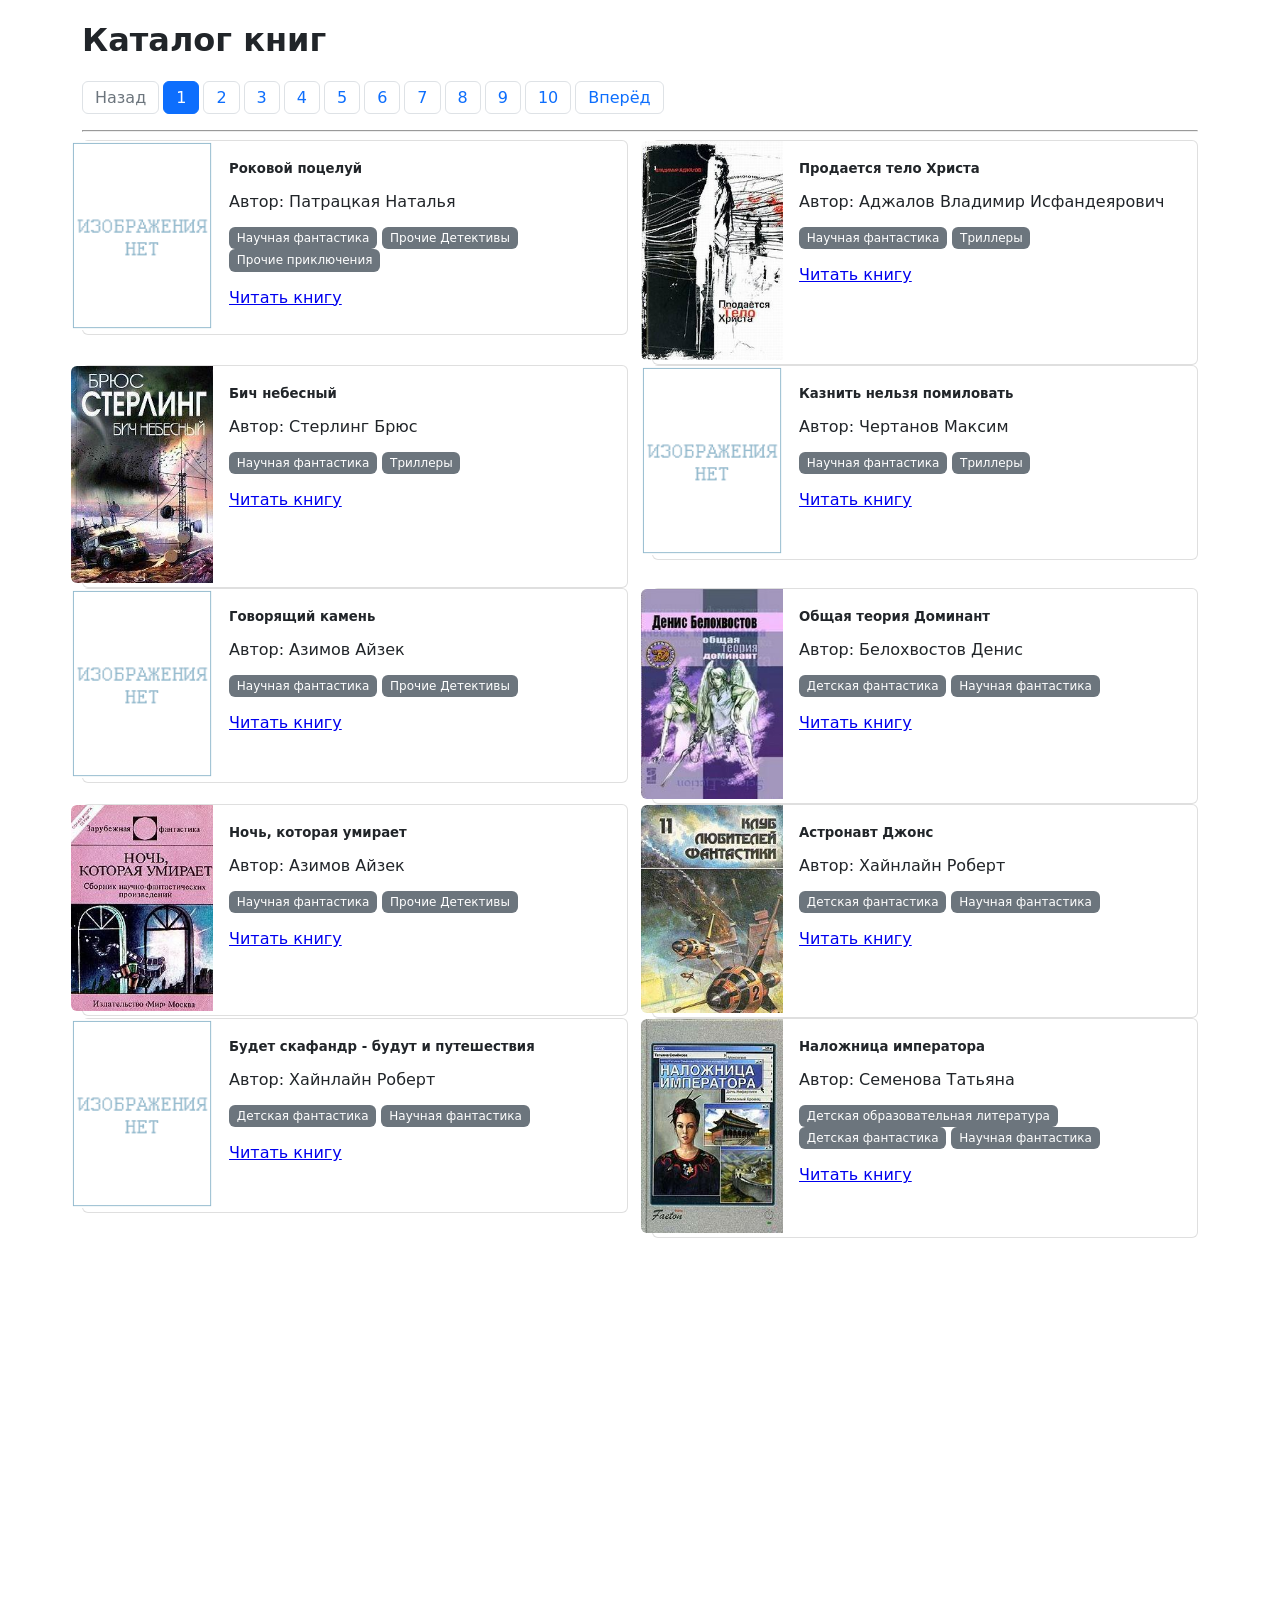
<file: index.html>
<!doctype html>
<html lang="ru">
  <head>
    <meta charset="utf-8">
    <meta name="viewport" content="width=device-width, initial-scale=1">
    <title>Library Layout</title>
    <link rel="icon" href="media/img/nopic.gif" type="image/gif">
    <meta http-equiv="refresh" content="0; url=pages/index1.html">
  </head>
  <body>
    <p>Перенаправление на <a href="pages/index1.html">каталог книг</a>...</p>
  </body>
</html>
</file>
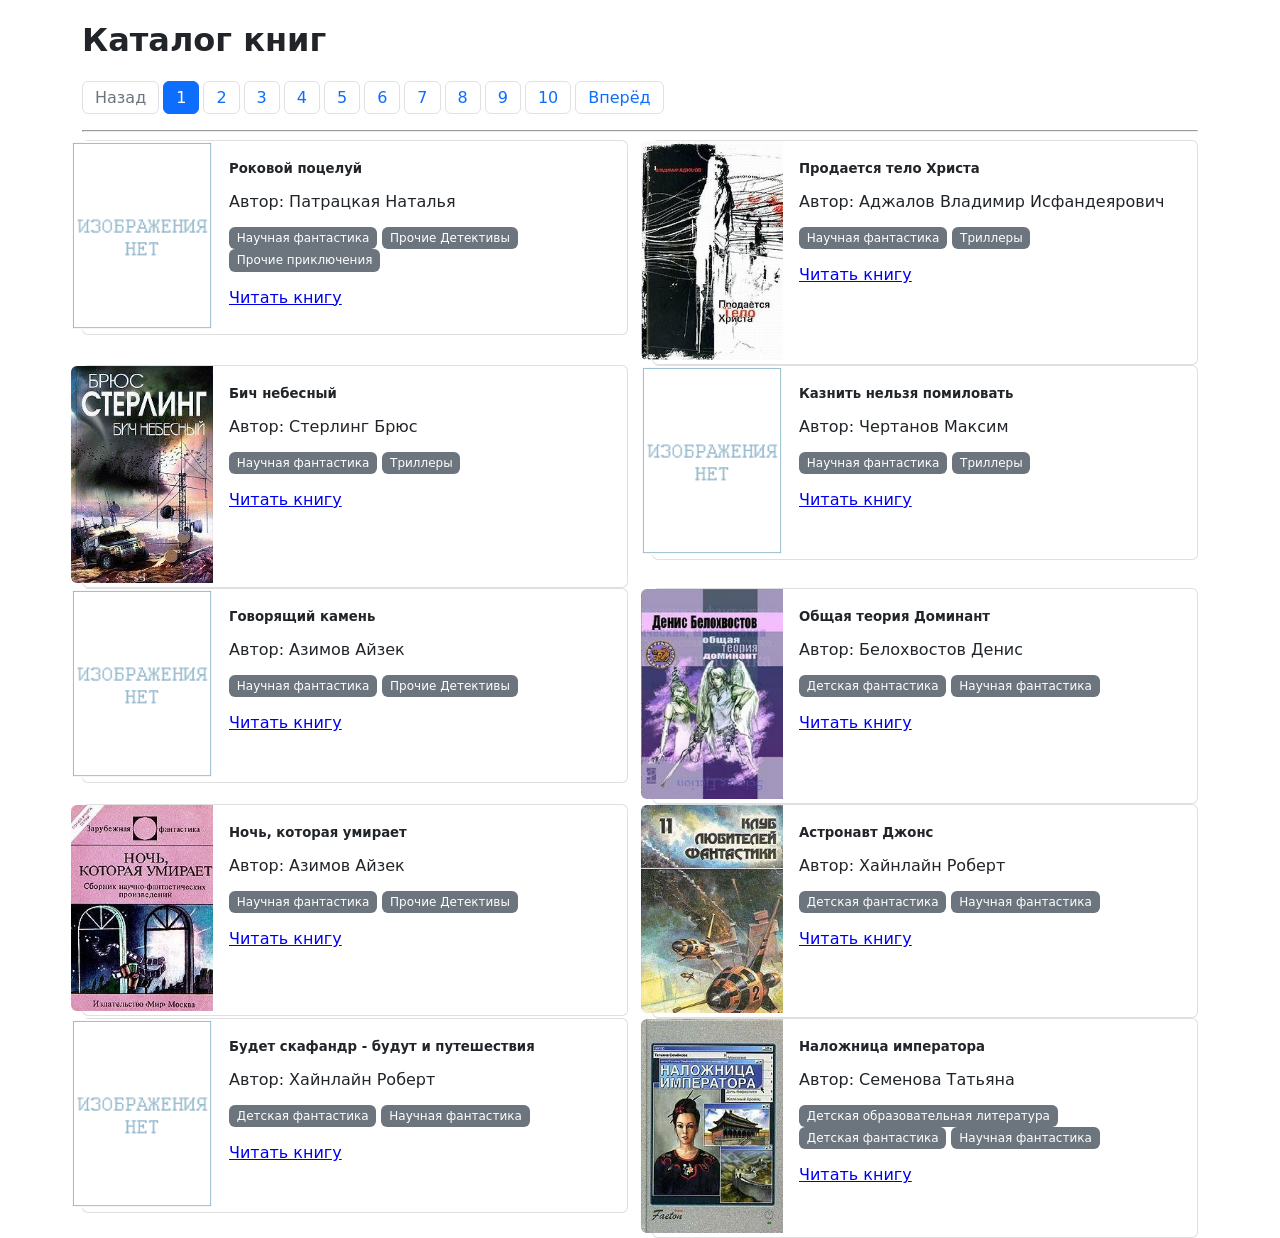
<file: pages/index1.html>
<!doctype html>
<html lang="ru">
  <head>
    <meta charset="utf-8">
    <meta name="viewport" content="width=device-width, initial-scale=1">
    <title>Library Layout</title>
    <link rel="icon" href="../media/img/nopic.gif" type="image/gif">
    <link href="../static/css/bootstrap.min.css" rel="stylesheet">
  </head>
  <body>
    <main class="container py-4">
      <h1 class="mb-4">Каталог книг</h1>
      <nav aria-label="Пагинация по книгам" class="mb-4">
        <ul class="pagination justify-content-center mb-0">
          <li class="page-item disabled">
            <a class="page-link" href="#">Назад</a>
          </li>
            <li class="page-item active">
              <a class="page-link" href="index1.html">1</a>
            </li>
            <li class="page-item ">
              <a class="page-link" href="index2.html">2</a>
            </li>
            <li class="page-item ">
              <a class="page-link" href="index3.html">3</a>
            </li>
            <li class="page-item ">
              <a class="page-link" href="index4.html">4</a>
            </li>
            <li class="page-item ">
              <a class="page-link" href="index5.html">5</a>
            </li>
            <li class="page-item ">
              <a class="page-link" href="index6.html">6</a>
            </li>
            <li class="page-item ">
              <a class="page-link" href="index7.html">7</a>
            </li>
            <li class="page-item ">
              <a class="page-link" href="index8.html">8</a>
            </li>
            <li class="page-item ">
              <a class="page-link" href="index9.html">9</a>
            </li>
            <li class="page-item ">
              <a class="page-link" href="index10.html">10</a>
            </li>
          <li class="page-item ">
            <a class="page-link" href="index2.html">Вперёд</a>
          </li>
        </ul>
      </nav>
      <hr class="mt-0 mb-4 border-secondary-subtle">

        <div class="row">
            <div class="col-6">
              <div class="card mb-3 h-100">
                <div class="row g-0">
                  <div class="col-md-3 p-2">
                    <img src="../media/img/nopic.gif" class="img-fluid rounded-start" alt="Роковой поцелуй">
                  </div>
                  <div class="col-md-9">
                    <div class="card-body">
                      <h5 class="card-title">Роковой поцелуй</h5>
                      <p class="card-text mb-0">Автор: Патрацкая Наталья</p>
                      <p class="mt-2 mb-2">
                              <span class="badge text-bg-secondary">Научная фантастика</span>
                              <span class="badge text-bg-secondary">Прочие Детективы</span>
                              <span class="badge text-bg-secondary">Прочие приключения</span>
                      </p>
                      <a href="../media/books/5648-%D0%A0%D0%BE%D0%BA%D0%BE%D0%B2%D0%BE%D0%B9%20%D0%BF%D0%BE%D1%86%D0%B5%D0%BB%D1%83%D0%B9.txt" target="_blank" rel="noopener noreferrer">Читать книгу</a>
                    </div>
                  </div>
                </div>
              </div>
            </div>
            <div class="col-6">
              <div class="card mb-3 h-100">
                <div class="row g-0">
                  <div class="col-md-3 p-2">
                    <img src="../media/img/5299-5299.jpg" class="img-fluid rounded-start" alt="Продается тело Христа">
                  </div>
                  <div class="col-md-9">
                    <div class="card-body">
                      <h5 class="card-title">Продается тело Христа</h5>
                      <p class="card-text mb-0">Автор: Аджалов Владимир Исфандеярович</p>
                      <p class="mt-2 mb-2">
                              <span class="badge text-bg-secondary">Научная фантастика</span>
                              <span class="badge text-bg-secondary">Триллеры</span>
                      </p>
                      <a href="../media/books/5299-%D0%9F%D1%80%D0%BE%D0%B4%D0%B0%D0%B5%D1%82%D1%81%D1%8F%20%D1%82%D0%B5%D0%BB%D0%BE%20%D0%A5%D1%80%D0%B8%D1%81%D1%82%D0%B0.txt" target="_blank" rel="noopener noreferrer">Читать книгу</a>
                    </div>
                  </div>
                </div>
              </div>
            </div>
        </div>
        <div class="row">
            <div class="col-6">
              <div class="card mb-3 h-100">
                <div class="row g-0">
                  <div class="col-md-3 p-2">
                    <img src="../media/img/550-550.jpg" class="img-fluid rounded-start" alt="Бич небесный">
                  </div>
                  <div class="col-md-9">
                    <div class="card-body">
                      <h5 class="card-title">Бич небесный</h5>
                      <p class="card-text mb-0">Автор: Стерлинг Брюс</p>
                      <p class="mt-2 mb-2">
                              <span class="badge text-bg-secondary">Научная фантастика</span>
                              <span class="badge text-bg-secondary">Триллеры</span>
                      </p>
                      <a href="../media/books/550-%D0%91%D0%B8%D1%87%20%D0%BD%D0%B5%D0%B1%D0%B5%D1%81%D0%BD%D1%8B%D0%B9.txt" target="_blank" rel="noopener noreferrer">Читать книгу</a>
                    </div>
                  </div>
                </div>
              </div>
            </div>
            <div class="col-6">
              <div class="card mb-3 h-100">
                <div class="row g-0">
                  <div class="col-md-3 p-2">
                    <img src="../media/img/nopic.gif" class="img-fluid rounded-start" alt="Казнить нельзя помиловать">
                  </div>
                  <div class="col-md-9">
                    <div class="card-body">
                      <h5 class="card-title">Казнить нельзя помиловать</h5>
                      <p class="card-text mb-0">Автор: Чертанов Максим</p>
                      <p class="mt-2 mb-2">
                              <span class="badge text-bg-secondary">Научная фантастика</span>
                              <span class="badge text-bg-secondary">Триллеры</span>
                      </p>
                      <a href="../media/books/2531-%D0%9A%D0%B0%D0%B7%D0%BD%D0%B8%D1%82%D1%8C%20%D0%BD%D0%B5%D0%BB%D1%8C%D0%B7%D1%8F%20%D0%BF%D0%BE%D0%BC%D0%B8%D0%BB%D0%BE%D0%B2%D0%B0%D1%82%D1%8C.txt" target="_blank" rel="noopener noreferrer">Читать книгу</a>
                    </div>
                  </div>
                </div>
              </div>
            </div>
        </div>
        <div class="row">
            <div class="col-6">
              <div class="card mb-3 h-100">
                <div class="row g-0">
                  <div class="col-md-3 p-2">
                    <img src="../media/img/nopic.gif" class="img-fluid rounded-start" alt="Говорящий камень">
                  </div>
                  <div class="col-md-9">
                    <div class="card-body">
                      <h5 class="card-title">Говорящий камень</h5>
                      <p class="card-text mb-0">Автор: Азимов Айзек</p>
                      <p class="mt-2 mb-2">
                              <span class="badge text-bg-secondary">Научная фантастика</span>
                              <span class="badge text-bg-secondary">Прочие Детективы</span>
                      </p>
                      <a href="../media/books/1987-%D0%93%D0%BE%D0%B2%D0%BE%D1%80%D1%8F%D1%89%D0%B8%D0%B9%20%D0%BA%D0%B0%D0%BC%D0%B5%D0%BD%D1%8C.txt" target="_blank" rel="noopener noreferrer">Читать книгу</a>
                    </div>
                  </div>
                </div>
              </div>
            </div>
            <div class="col-6">
              <div class="card mb-3 h-100">
                <div class="row g-0">
                  <div class="col-md-3 p-2">
                    <img src="../media/img/10923-10923.jpg" class="img-fluid rounded-start" alt="Общая теория Доминант">
                  </div>
                  <div class="col-md-9">
                    <div class="card-body">
                      <h5 class="card-title">Общая теория Доминант</h5>
                      <p class="card-text mb-0">Автор: Белохвостов Денис</p>
                      <p class="mt-2 mb-2">
                              <span class="badge text-bg-secondary">Детская фантастика</span>
                              <span class="badge text-bg-secondary">Научная фантастика</span>
                      </p>
                      <a href="../media/books/10923-%D0%9E%D0%B1%D1%89%D0%B0%D1%8F%20%D1%82%D0%B5%D0%BE%D1%80%D0%B8%D1%8F%20%D0%94%D0%BE%D0%BC%D0%B8%D0%BD%D0%B0%D0%BD%D1%82.txt" target="_blank" rel="noopener noreferrer">Читать книгу</a>
                    </div>
                  </div>
                </div>
              </div>
            </div>
        </div>
        <div class="row">
            <div class="col-6">
              <div class="card mb-3 h-100">
                <div class="row g-0">
                  <div class="col-md-3 p-2">
                    <img src="../media/img/4024-4024.jpg" class="img-fluid rounded-start" alt="Ночь, которая умирает">
                  </div>
                  <div class="col-md-9">
                    <div class="card-body">
                      <h5 class="card-title">Ночь, которая умирает</h5>
                      <p class="card-text mb-0">Автор: Азимов Айзек</p>
                      <p class="mt-2 mb-2">
                              <span class="badge text-bg-secondary">Научная фантастика</span>
                              <span class="badge text-bg-secondary">Прочие Детективы</span>
                      </p>
                      <a href="../media/books/4024-%D0%9D%D0%BE%D1%87%D1%8C%2C%20%D0%BA%D0%BE%D1%82%D0%BE%D1%80%D0%B0%D1%8F%20%D1%83%D0%BC%D0%B8%D1%80%D0%B0%D0%B5%D1%82.txt" target="_blank" rel="noopener noreferrer">Читать книгу</a>
                    </div>
                  </div>
                </div>
              </div>
            </div>
            <div class="col-6">
              <div class="card mb-3 h-100">
                <div class="row g-0">
                  <div class="col-md-3 p-2">
                    <img src="../media/img/8902-8902.jpg" class="img-fluid rounded-start" alt="Астронавт Джонс">
                  </div>
                  <div class="col-md-9">
                    <div class="card-body">
                      <h5 class="card-title">Астронавт Джонс</h5>
                      <p class="card-text mb-0">Автор: Хайнлайн Роберт</p>
                      <p class="mt-2 mb-2">
                              <span class="badge text-bg-secondary">Детская фантастика</span>
                              <span class="badge text-bg-secondary">Научная фантастика</span>
                      </p>
                      <a href="../media/books/8902-%D0%90%D1%81%D1%82%D1%80%D0%BE%D0%BD%D0%B0%D0%B2%D1%82%20%D0%94%D0%B6%D0%BE%D0%BD%D1%81.txt" target="_blank" rel="noopener noreferrer">Читать книгу</a>
                    </div>
                  </div>
                </div>
              </div>
            </div>
        </div>
        <div class="row">
            <div class="col-6">
              <div class="card mb-3 h-100">
                <div class="row g-0">
                  <div class="col-md-3 p-2">
                    <img src="../media/img/nopic.gif" class="img-fluid rounded-start" alt="Будет скафандр - будут и путешествия">
                  </div>
                  <div class="col-md-9">
                    <div class="card-body">
                      <h5 class="card-title">Будет скафандр - будут и путешествия</h5>
                      <p class="card-text mb-0">Автор: Хайнлайн Роберт</p>
                      <p class="mt-2 mb-2">
                              <span class="badge text-bg-secondary">Детская фантастика</span>
                              <span class="badge text-bg-secondary">Научная фантастика</span>
                      </p>
                      <a href="../media/books/9080-%D0%91%D1%83%D0%B4%D0%B5%D1%82%20%D1%81%D0%BA%D0%B0%D1%84%D0%B0%D0%BD%D0%B4%D1%80%20-%20%D0%B1%D1%83%D0%B4%D1%83%D1%82%20%D0%B8%20%D0%BF%D1%83%D1%82%D0%B5%D1%88%D0%B5%D1%81%D1%82%D0%B2%D0%B8%D1%8F.txt" target="_blank" rel="noopener noreferrer">Читать книгу</a>
                    </div>
                  </div>
                </div>
              </div>
            </div>
            <div class="col-6">
              <div class="card mb-3 h-100">
                <div class="row g-0">
                  <div class="col-md-3 p-2">
                    <img src="../media/img/10768-10768.jpg" class="img-fluid rounded-start" alt="Наложница императора">
                  </div>
                  <div class="col-md-9">
                    <div class="card-body">
                      <h5 class="card-title">Наложница императора</h5>
                      <p class="card-text mb-0">Автор: Семенова Татьяна</p>
                      <p class="mt-2 mb-2">
                              <span class="badge text-bg-secondary">Детская образовательная литература</span>
                              <span class="badge text-bg-secondary">Детская фантастика</span>
                              <span class="badge text-bg-secondary">Научная фантастика</span>
                      </p>
                      <a href="../media/books/10768-%D0%9D%D0%B0%D0%BB%D0%BE%D0%B6%D0%BD%D0%B8%D1%86%D0%B0%20%D0%B8%D0%BC%D0%BF%D0%B5%D1%80%D0%B0%D1%82%D0%BE%D1%80%D0%B0.txt" target="_blank" rel="noopener noreferrer">Читать книгу</a>
                    </div>
                  </div>
                </div>
              </div>
            </div>
        </div>
    </main>

    <script src="../static/js/bootstrap.bundle.min.js"></script>
  </body>
</html>
</file>
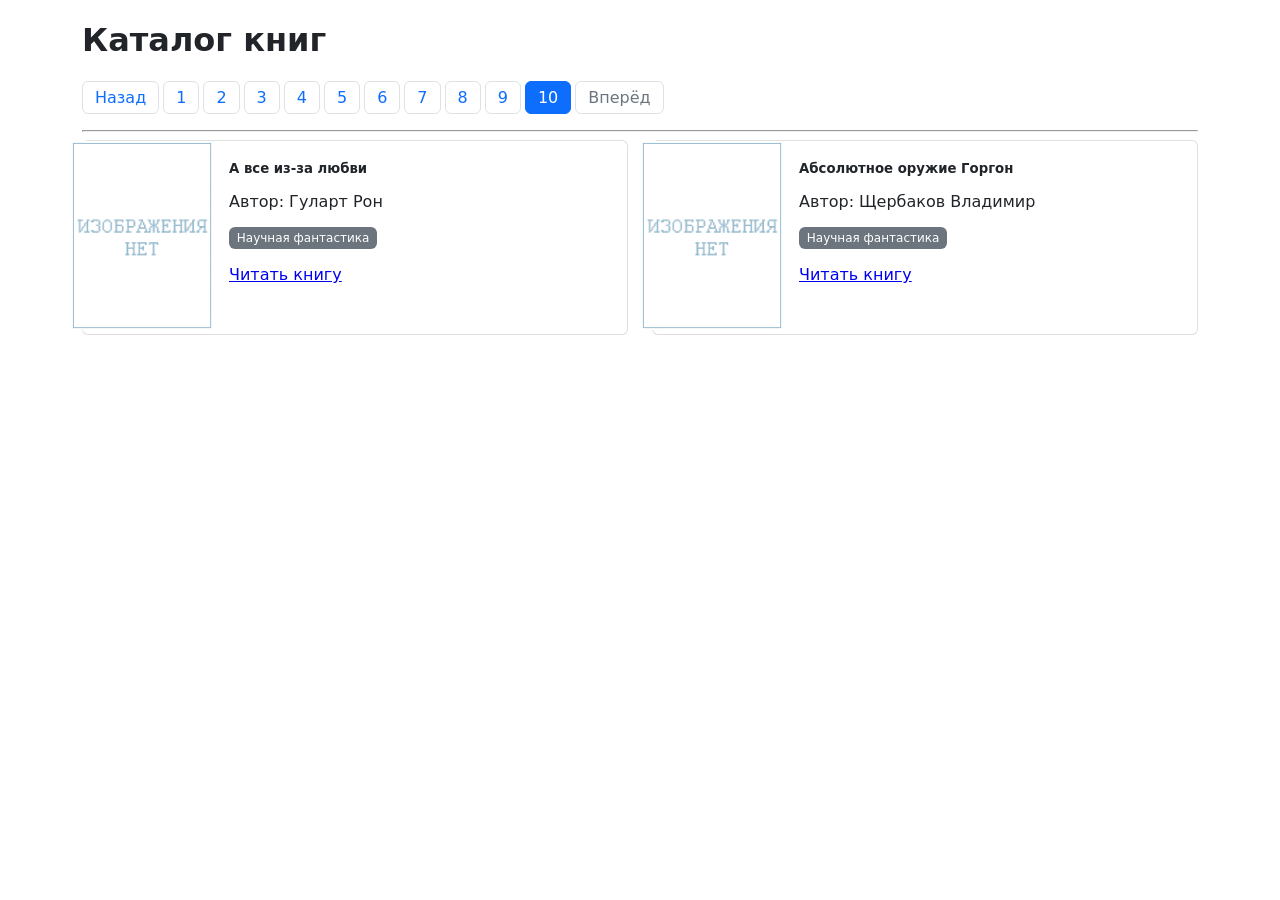
<file: pages/index10.html>
<!doctype html>
<html lang="ru">
  <head>
    <meta charset="utf-8">
    <meta name="viewport" content="width=device-width, initial-scale=1">
    <title>Library Layout</title>
    <link rel="icon" href="../media/img/nopic.gif" type="image/gif">
    <link href="../static/css/bootstrap.min.css" rel="stylesheet">
  </head>
  <body>
    <main class="container py-4">
      <h1 class="mb-4">Каталог книг</h1>
      <nav aria-label="Пагинация по книгам" class="mb-4">
        <ul class="pagination justify-content-center mb-0">
          <li class="page-item ">
            <a class="page-link" href="index9.html">Назад</a>
          </li>
            <li class="page-item ">
              <a class="page-link" href="index1.html">1</a>
            </li>
            <li class="page-item ">
              <a class="page-link" href="index2.html">2</a>
            </li>
            <li class="page-item ">
              <a class="page-link" href="index3.html">3</a>
            </li>
            <li class="page-item ">
              <a class="page-link" href="index4.html">4</a>
            </li>
            <li class="page-item ">
              <a class="page-link" href="index5.html">5</a>
            </li>
            <li class="page-item ">
              <a class="page-link" href="index6.html">6</a>
            </li>
            <li class="page-item ">
              <a class="page-link" href="index7.html">7</a>
            </li>
            <li class="page-item ">
              <a class="page-link" href="index8.html">8</a>
            </li>
            <li class="page-item ">
              <a class="page-link" href="index9.html">9</a>
            </li>
            <li class="page-item active">
              <a class="page-link" href="index10.html">10</a>
            </li>
          <li class="page-item disabled">
            <a class="page-link" href="#">Вперёд</a>
          </li>
        </ul>
      </nav>
      <hr class="mt-0 mb-4 border-secondary-subtle">

        <div class="row">
            <div class="col-6">
              <div class="card mb-3 h-100">
                <div class="row g-0">
                  <div class="col-md-3 p-2">
                    <img src="../media/img/nopic.gif" class="img-fluid rounded-start" alt="А все из-за любви">
                  </div>
                  <div class="col-md-9">
                    <div class="card-body">
                      <h5 class="card-title">А все из-за любви</h5>
                      <p class="card-text mb-0">Автор: Гуларт Рон</p>
                      <p class="mt-2 mb-2">
                              <span class="badge text-bg-secondary">Научная фантастика</span>
                      </p>
                      <a href="../media/books/18974-%D0%90%20%D0%B2%D1%81%D0%B5%20%D0%B8%D0%B7-%D0%B7%D0%B0%20%D0%BB%D1%8E%D0%B1%D0%B2%D0%B8.txt" target="_blank" rel="noopener noreferrer">Читать книгу</a>
                    </div>
                  </div>
                </div>
              </div>
            </div>
            <div class="col-6">
              <div class="card mb-3 h-100">
                <div class="row g-0">
                  <div class="col-md-3 p-2">
                    <img src="../media/img/nopic.gif" class="img-fluid rounded-start" alt="Абсолютное оружие Горгон">
                  </div>
                  <div class="col-md-9">
                    <div class="card-body">
                      <h5 class="card-title">Абсолютное оружие Горгон</h5>
                      <p class="card-text mb-0">Автор: Щербаков Владимир</p>
                      <p class="mt-2 mb-2">
                              <span class="badge text-bg-secondary">Научная фантастика</span>
                      </p>
                      <a href="../media/books/18996-%D0%90%D0%B1%D1%81%D0%BE%D0%BB%D1%8E%D1%82%D0%BD%D0%BE%D0%B5%20%D0%BE%D1%80%D1%83%D0%B6%D0%B8%D0%B5%20%D0%93%D0%BE%D1%80%D0%B3%D0%BE%D0%BD.txt" target="_blank" rel="noopener noreferrer">Читать книгу</a>
                    </div>
                  </div>
                </div>
              </div>
            </div>
        </div>
    </main>

    <script src="../static/js/bootstrap.bundle.min.js"></script>
  </body>
</html>
</file>
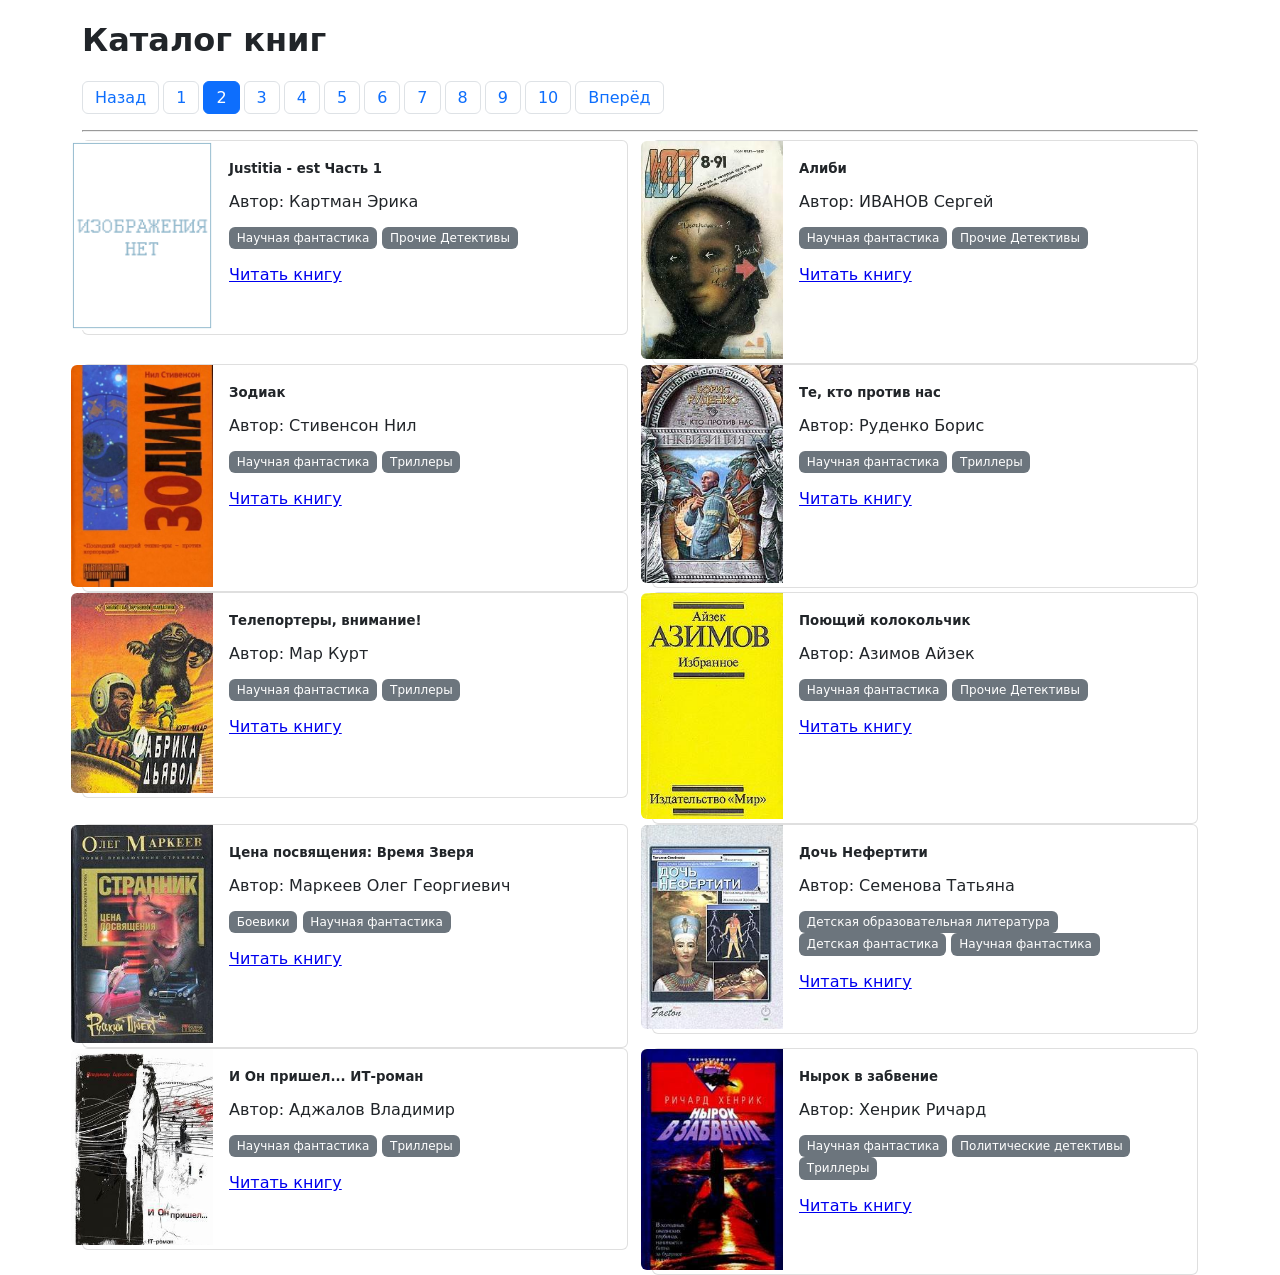
<file: pages/index2.html>
<!doctype html>
<html lang="ru">
  <head>
    <meta charset="utf-8">
    <meta name="viewport" content="width=device-width, initial-scale=1">
    <title>Library Layout</title>
    <link rel="icon" href="../media/img/nopic.gif" type="image/gif">
    <link href="../static/css/bootstrap.min.css" rel="stylesheet">
  </head>
  <body>
    <main class="container py-4">
      <h1 class="mb-4">Каталог книг</h1>
      <nav aria-label="Пагинация по книгам" class="mb-4">
        <ul class="pagination justify-content-center mb-0">
          <li class="page-item ">
            <a class="page-link" href="index1.html">Назад</a>
          </li>
            <li class="page-item ">
              <a class="page-link" href="index1.html">1</a>
            </li>
            <li class="page-item active">
              <a class="page-link" href="index2.html">2</a>
            </li>
            <li class="page-item ">
              <a class="page-link" href="index3.html">3</a>
            </li>
            <li class="page-item ">
              <a class="page-link" href="index4.html">4</a>
            </li>
            <li class="page-item ">
              <a class="page-link" href="index5.html">5</a>
            </li>
            <li class="page-item ">
              <a class="page-link" href="index6.html">6</a>
            </li>
            <li class="page-item ">
              <a class="page-link" href="index7.html">7</a>
            </li>
            <li class="page-item ">
              <a class="page-link" href="index8.html">8</a>
            </li>
            <li class="page-item ">
              <a class="page-link" href="index9.html">9</a>
            </li>
            <li class="page-item ">
              <a class="page-link" href="index10.html">10</a>
            </li>
          <li class="page-item ">
            <a class="page-link" href="index3.html">Вперёд</a>
          </li>
        </ul>
      </nav>
      <hr class="mt-0 mb-4 border-secondary-subtle">

        <div class="row">
            <div class="col-6">
              <div class="card mb-3 h-100">
                <div class="row g-0">
                  <div class="col-md-3 p-2">
                    <img src="../media/img/nopic.gif" class="img-fluid rounded-start" alt="Justitia - est Часть 1">
                  </div>
                  <div class="col-md-9">
                    <div class="card-body">
                      <h5 class="card-title">Justitia - est Часть 1</h5>
                      <p class="card-text mb-0">Автор: Картман Эрика</p>
                      <p class="mt-2 mb-2">
                              <span class="badge text-bg-secondary">Научная фантастика</span>
                              <span class="badge text-bg-secondary">Прочие Детективы</span>
                      </p>
                      <a href="../media/books/8559-Justitia%20-%20est%20%D0%A7%D0%B0%D1%81%D1%82%D1%8C%201.txt" target="_blank" rel="noopener noreferrer">Читать книгу</a>
                    </div>
                  </div>
                </div>
              </div>
            </div>
            <div class="col-6">
              <div class="card mb-3 h-100">
                <div class="row g-0">
                  <div class="col-md-3 p-2">
                    <img src="../media/img/239-239.jpg" class="img-fluid rounded-start" alt="Алиби">
                  </div>
                  <div class="col-md-9">
                    <div class="card-body">
                      <h5 class="card-title">Алиби</h5>
                      <p class="card-text mb-0">Автор: ИВАНОВ Сергей</p>
                      <p class="mt-2 mb-2">
                              <span class="badge text-bg-secondary">Научная фантастика</span>
                              <span class="badge text-bg-secondary">Прочие Детективы</span>
                      </p>
                      <a href="../media/books/239-%D0%90%D0%BB%D0%B8%D0%B1%D0%B8.txt" target="_blank" rel="noopener noreferrer">Читать книгу</a>
                    </div>
                  </div>
                </div>
              </div>
            </div>
        </div>
        <div class="row">
            <div class="col-6">
              <div class="card mb-3 h-100">
                <div class="row g-0">
                  <div class="col-md-3 p-2">
                    <img src="../media/img/8283-8283.jpg" class="img-fluid rounded-start" alt="Зодиак">
                  </div>
                  <div class="col-md-9">
                    <div class="card-body">
                      <h5 class="card-title">Зодиак</h5>
                      <p class="card-text mb-0">Автор: Стивенсон Нил</p>
                      <p class="mt-2 mb-2">
                              <span class="badge text-bg-secondary">Научная фантастика</span>
                              <span class="badge text-bg-secondary">Триллеры</span>
                      </p>
                      <a href="../media/books/8283-%D0%97%D0%BE%D0%B4%D0%B8%D0%B0%D0%BA.txt" target="_blank" rel="noopener noreferrer">Читать книгу</a>
                    </div>
                  </div>
                </div>
              </div>
            </div>
            <div class="col-6">
              <div class="card mb-3 h-100">
                <div class="row g-0">
                  <div class="col-md-3 p-2">
                    <img src="../media/img/6758-6758.jpg" class="img-fluid rounded-start" alt="Те, кто против нас">
                  </div>
                  <div class="col-md-9">
                    <div class="card-body">
                      <h5 class="card-title">Те, кто против нас</h5>
                      <p class="card-text mb-0">Автор: Руденко Борис</p>
                      <p class="mt-2 mb-2">
                              <span class="badge text-bg-secondary">Научная фантастика</span>
                              <span class="badge text-bg-secondary">Триллеры</span>
                      </p>
                      <a href="../media/books/6758-%D0%A2%D0%B5%2C%20%D0%BA%D1%82%D0%BE%20%D0%BF%D1%80%D0%BE%D1%82%D0%B8%D0%B2%20%D0%BD%D0%B0%D1%81.txt" target="_blank" rel="noopener noreferrer">Читать книгу</a>
                    </div>
                  </div>
                </div>
              </div>
            </div>
        </div>
        <div class="row">
            <div class="col-6">
              <div class="card mb-3 h-100">
                <div class="row g-0">
                  <div class="col-md-3 p-2">
                    <img src="../media/img/6766-6766.jpg" class="img-fluid rounded-start" alt="Телепортеры, внимание!">
                  </div>
                  <div class="col-md-9">
                    <div class="card-body">
                      <h5 class="card-title">Телепортеры, внимание!</h5>
                      <p class="card-text mb-0">Автор: Мар Курт</p>
                      <p class="mt-2 mb-2">
                              <span class="badge text-bg-secondary">Научная фантастика</span>
                              <span class="badge text-bg-secondary">Триллеры</span>
                      </p>
                      <a href="../media/books/6766-%D0%A2%D0%B5%D0%BB%D0%B5%D0%BF%D0%BE%D1%80%D1%82%D0%B5%D1%80%D1%8B%2C%20%D0%B2%D0%BD%D0%B8%D0%BC%D0%B0%D0%BD%D0%B8%D0%B5%21.txt" target="_blank" rel="noopener noreferrer">Читать книгу</a>
                    </div>
                  </div>
                </div>
              </div>
            </div>
            <div class="col-6">
              <div class="card mb-3 h-100">
                <div class="row g-0">
                  <div class="col-md-3 p-2">
                    <img src="../media/img/4876-4876.jpg" class="img-fluid rounded-start" alt="Поющий колокольчик">
                  </div>
                  <div class="col-md-9">
                    <div class="card-body">
                      <h5 class="card-title">Поющий колокольчик</h5>
                      <p class="card-text mb-0">Автор: Азимов Айзек</p>
                      <p class="mt-2 mb-2">
                              <span class="badge text-bg-secondary">Научная фантастика</span>
                              <span class="badge text-bg-secondary">Прочие Детективы</span>
                      </p>
                      <a href="../media/books/4876-%D0%9F%D0%BE%D1%8E%D1%89%D0%B8%D0%B9%20%D0%BA%D0%BE%D0%BB%D0%BE%D0%BA%D0%BE%D0%BB%D1%8C%D1%87%D0%B8%D0%BA.txt" target="_blank" rel="noopener noreferrer">Читать книгу</a>
                    </div>
                  </div>
                </div>
              </div>
            </div>
        </div>
        <div class="row">
            <div class="col-6">
              <div class="card mb-3 h-100">
                <div class="row g-0">
                  <div class="col-md-3 p-2">
                    <img src="../media/img/769-769.jpg" class="img-fluid rounded-start" alt="Цена посвящения: Время Зверя">
                  </div>
                  <div class="col-md-9">
                    <div class="card-body">
                      <h5 class="card-title">Цена посвящения: Время Зверя</h5>
                      <p class="card-text mb-0">Автор: Маркеев Олег Георгиевич</p>
                      <p class="mt-2 mb-2">
                              <span class="badge text-bg-secondary">Боевики</span>
                              <span class="badge text-bg-secondary">Научная фантастика</span>
                      </p>
                      <a href="../media/books/769-%D0%A6%D0%B5%D0%BD%D0%B0%20%D0%BF%D0%BE%D1%81%D0%B2%D1%8F%D1%89%D0%B5%D0%BD%D0%B8%D1%8F%20%D0%92%D1%80%D0%B5%D0%BC%D1%8F%20%D0%97%D0%B2%D0%B5%D1%80%D1%8F.txt" target="_blank" rel="noopener noreferrer">Читать книгу</a>
                    </div>
                  </div>
                </div>
              </div>
            </div>
            <div class="col-6">
              <div class="card mb-3 h-100">
                <div class="row g-0">
                  <div class="col-md-3 p-2">
                    <img src="../media/img/9402-9402.jpg" class="img-fluid rounded-start" alt="Дочь Нефертити">
                  </div>
                  <div class="col-md-9">
                    <div class="card-body">
                      <h5 class="card-title">Дочь Нефертити</h5>
                      <p class="card-text mb-0">Автор: Семенова Татьяна</p>
                      <p class="mt-2 mb-2">
                              <span class="badge text-bg-secondary">Детская образовательная литература</span>
                              <span class="badge text-bg-secondary">Детская фантастика</span>
                              <span class="badge text-bg-secondary">Научная фантастика</span>
                      </p>
                      <a href="../media/books/9402-%D0%94%D0%BE%D1%87%D1%8C%20%D0%9D%D0%B5%D1%84%D0%B5%D1%80%D1%82%D0%B8%D1%82%D0%B8.txt" target="_blank" rel="noopener noreferrer">Читать книгу</a>
                    </div>
                  </div>
                </div>
              </div>
            </div>
        </div>
        <div class="row">
            <div class="col-6">
              <div class="card mb-3 h-100">
                <div class="row g-0">
                  <div class="col-md-3 p-2">
                    <img src="../media/img/2043-2043.jpg" class="img-fluid rounded-start" alt="И Он пришел... ИТ-роман">
                  </div>
                  <div class="col-md-9">
                    <div class="card-body">
                      <h5 class="card-title">И Он пришел... ИТ-роман</h5>
                      <p class="card-text mb-0">Автор: Аджалов Владимир</p>
                      <p class="mt-2 mb-2">
                              <span class="badge text-bg-secondary">Научная фантастика</span>
                              <span class="badge text-bg-secondary">Триллеры</span>
                      </p>
                      <a href="../media/books/2043-%D0%98%20%D0%9E%D0%BD%20%D0%BF%D1%80%D0%B8%D1%88%D0%B5%D0%BB...%20%D0%98%D0%A2-%D1%80%D0%BE%D0%BC%D0%B0%D0%BD.txt" target="_blank" rel="noopener noreferrer">Читать книгу</a>
                    </div>
                  </div>
                </div>
              </div>
            </div>
            <div class="col-6">
              <div class="card mb-3 h-100">
                <div class="row g-0">
                  <div class="col-md-3 p-2">
                    <img src="../media/img/4102-4102.jpg" class="img-fluid rounded-start" alt="Нырок в забвение">
                  </div>
                  <div class="col-md-9">
                    <div class="card-body">
                      <h5 class="card-title">Нырок в забвение</h5>
                      <p class="card-text mb-0">Автор: Хенрик Ричард</p>
                      <p class="mt-2 mb-2">
                              <span class="badge text-bg-secondary">Научная фантастика</span>
                              <span class="badge text-bg-secondary">Политические детективы</span>
                              <span class="badge text-bg-secondary">Триллеры</span>
                      </p>
                      <a href="../media/books/4102-%D0%9D%D1%8B%D1%80%D0%BE%D0%BA%20%D0%B2%20%D0%B7%D0%B0%D0%B1%D0%B2%D0%B5%D0%BD%D0%B8%D0%B5.txt" target="_blank" rel="noopener noreferrer">Читать книгу</a>
                    </div>
                  </div>
                </div>
              </div>
            </div>
        </div>
    </main>

    <script src="../static/js/bootstrap.bundle.min.js"></script>
  </body>
</html>
</file>
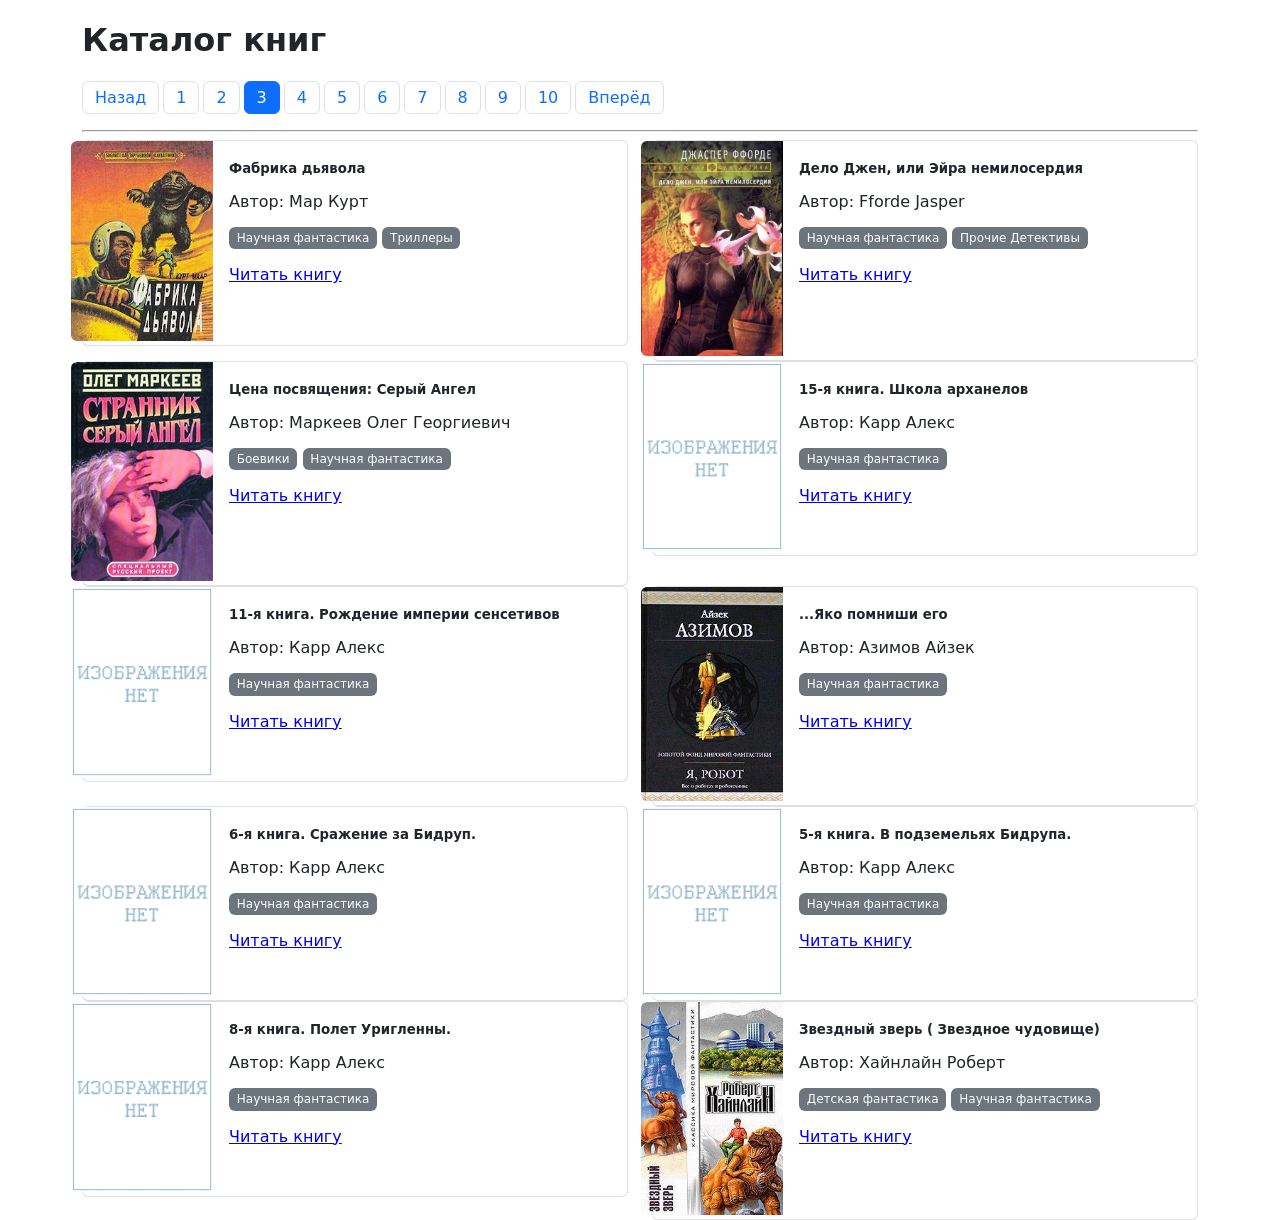
<file: pages/index3.html>
<!doctype html>
<html lang="ru">
  <head>
    <meta charset="utf-8">
    <meta name="viewport" content="width=device-width, initial-scale=1">
    <title>Library Layout</title>
    <link rel="icon" href="../media/img/nopic.gif" type="image/gif">
    <link href="../static/css/bootstrap.min.css" rel="stylesheet">
  </head>
  <body>
    <main class="container py-4">
      <h1 class="mb-4">Каталог книг</h1>
      <nav aria-label="Пагинация по книгам" class="mb-4">
        <ul class="pagination justify-content-center mb-0">
          <li class="page-item ">
            <a class="page-link" href="index2.html">Назад</a>
          </li>
            <li class="page-item ">
              <a class="page-link" href="index1.html">1</a>
            </li>
            <li class="page-item ">
              <a class="page-link" href="index2.html">2</a>
            </li>
            <li class="page-item active">
              <a class="page-link" href="index3.html">3</a>
            </li>
            <li class="page-item ">
              <a class="page-link" href="index4.html">4</a>
            </li>
            <li class="page-item ">
              <a class="page-link" href="index5.html">5</a>
            </li>
            <li class="page-item ">
              <a class="page-link" href="index6.html">6</a>
            </li>
            <li class="page-item ">
              <a class="page-link" href="index7.html">7</a>
            </li>
            <li class="page-item ">
              <a class="page-link" href="index8.html">8</a>
            </li>
            <li class="page-item ">
              <a class="page-link" href="index9.html">9</a>
            </li>
            <li class="page-item ">
              <a class="page-link" href="index10.html">10</a>
            </li>
          <li class="page-item ">
            <a class="page-link" href="index4.html">Вперёд</a>
          </li>
        </ul>
      </nav>
      <hr class="mt-0 mb-4 border-secondary-subtle">

        <div class="row">
            <div class="col-6">
              <div class="card mb-3 h-100">
                <div class="row g-0">
                  <div class="col-md-3 p-2">
                    <img src="../media/img/1715-1715.jpg" class="img-fluid rounded-start" alt="Фабрика дьявола">
                  </div>
                  <div class="col-md-9">
                    <div class="card-body">
                      <h5 class="card-title">Фабрика дьявола</h5>
                      <p class="card-text mb-0">Автор: Мар Курт</p>
                      <p class="mt-2 mb-2">
                              <span class="badge text-bg-secondary">Научная фантастика</span>
                              <span class="badge text-bg-secondary">Триллеры</span>
                      </p>
                      <a href="../media/books/1715-%D0%A4%D0%B0%D0%B1%D1%80%D0%B8%D0%BA%D0%B0%20%D0%B4%D1%8C%D1%8F%D0%B2%D0%BE%D0%BB%D0%B0.txt" target="_blank" rel="noopener noreferrer">Читать книгу</a>
                    </div>
                  </div>
                </div>
              </div>
            </div>
            <div class="col-6">
              <div class="card mb-3 h-100">
                <div class="row g-0">
                  <div class="col-md-3 p-2">
                    <img src="../media/img/1131-1131.jpg" class="img-fluid rounded-start" alt="Дело Джен, или Эйра немилосердия">
                  </div>
                  <div class="col-md-9">
                    <div class="card-body">
                      <h5 class="card-title">Дело Джен, или Эйра немилосердия</h5>
                      <p class="card-text mb-0">Автор: Fforde Jasper</p>
                      <p class="mt-2 mb-2">
                              <span class="badge text-bg-secondary">Научная фантастика</span>
                              <span class="badge text-bg-secondary">Прочие Детективы</span>
                      </p>
                      <a href="../media/books/1131-%D0%94%D0%B5%D0%BB%D0%BE%20%D0%94%D0%B6%D0%B5%D0%BD%2C%20%D0%B8%D0%BB%D0%B8%20%D0%AD%D0%B9%D1%80%D0%B0%20%D0%BD%D0%B5%D0%BC%D0%B8%D0%BB%D0%BE%D1%81%D0%B5%D1%80%D0%B4%D0%B8%D1%8F.txt" target="_blank" rel="noopener noreferrer">Читать книгу</a>
                    </div>
                  </div>
                </div>
              </div>
            </div>
        </div>
        <div class="row">
            <div class="col-6">
              <div class="card mb-3 h-100">
                <div class="row g-0">
                  <div class="col-md-3 p-2">
                    <img src="../media/img/768-768.jpg" class="img-fluid rounded-start" alt="Цена посвящения: Серый Ангел">
                  </div>
                  <div class="col-md-9">
                    <div class="card-body">
                      <h5 class="card-title">Цена посвящения: Серый Ангел</h5>
                      <p class="card-text mb-0">Автор: Маркеев Олег Георгиевич</p>
                      <p class="mt-2 mb-2">
                              <span class="badge text-bg-secondary">Боевики</span>
                              <span class="badge text-bg-secondary">Научная фантастика</span>
                      </p>
                      <a href="../media/books/768-%D0%A6%D0%B5%D0%BD%D0%B0%20%D0%BF%D0%BE%D1%81%D0%B2%D1%8F%D1%89%D0%B5%D0%BD%D0%B8%D1%8F%20%D0%A1%D0%B5%D1%80%D1%8B%D0%B9%20%D0%90%D0%BD%D0%B3%D0%B5%D0%BB.txt" target="_blank" rel="noopener noreferrer">Читать книгу</a>
                    </div>
                  </div>
                </div>
              </div>
            </div>
            <div class="col-6">
              <div class="card mb-3 h-100">
                <div class="row g-0">
                  <div class="col-md-3 p-2">
                    <img src="../media/img/nopic.gif" class="img-fluid rounded-start" alt="15-я книга. Школа арханелов">
                  </div>
                  <div class="col-md-9">
                    <div class="card-body">
                      <h5 class="card-title">15-я книга. Школа арханелов</h5>
                      <p class="card-text mb-0">Автор: Карр Алекс</p>
                      <p class="mt-2 mb-2">
                              <span class="badge text-bg-secondary">Научная фантастика</span>
                      </p>
                      <a href="../media/books/18933-15-%D1%8F%20%D0%BA%D0%BD%D0%B8%D0%B3%D0%B0.%20%D0%A8%D0%BA%D0%BE%D0%BB%D0%B0%20%D0%B0%D1%80%D1%85%D0%B0%D0%BD%D0%B5%D0%BB%D0%BE%D0%B2.txt" target="_blank" rel="noopener noreferrer">Читать книгу</a>
                    </div>
                  </div>
                </div>
              </div>
            </div>
        </div>
        <div class="row">
            <div class="col-6">
              <div class="card mb-3 h-100">
                <div class="row g-0">
                  <div class="col-md-3 p-2">
                    <img src="../media/img/nopic.gif" class="img-fluid rounded-start" alt="11-я книга. Рождение империи сенсетивов">
                  </div>
                  <div class="col-md-9">
                    <div class="card-body">
                      <h5 class="card-title">11-я книга. Рождение империи сенсетивов</h5>
                      <p class="card-text mb-0">Автор: Карр Алекс</p>
                      <p class="mt-2 mb-2">
                              <span class="badge text-bg-secondary">Научная фантастика</span>
                      </p>
                      <a href="../media/books/18929-11-%D1%8F%20%D0%BA%D0%BD%D0%B8%D0%B3%D0%B0.%20%D0%A0%D0%BE%D0%B6%D0%B4%D0%B5%D0%BD%D0%B8%D0%B5%20%D0%B8%D0%BC%D0%BF%D0%B5%D1%80%D0%B8%D0%B8%20%D1%81%D0%B5%D0%BD%D1%81%D0%B5%D1%82%D0%B8%D0%B2%D0%BE%D0%B2.txt" target="_blank" rel="noopener noreferrer">Читать книгу</a>
                    </div>
                  </div>
                </div>
              </div>
            </div>
            <div class="col-6">
              <div class="card mb-3 h-100">
                <div class="row g-0">
                  <div class="col-md-3 p-2">
                    <img src="../media/img/18919-18919.jpg" class="img-fluid rounded-start" alt="...Яко помниши его">
                  </div>
                  <div class="col-md-9">
                    <div class="card-body">
                      <h5 class="card-title">...Яко помниши его</h5>
                      <p class="card-text mb-0">Автор: Азимов Айзек</p>
                      <p class="mt-2 mb-2">
                              <span class="badge text-bg-secondary">Научная фантастика</span>
                      </p>
                      <a href="../media/books/18919-...%D0%AF%D0%BA%D0%BE%20%D0%BF%D0%BE%D0%BC%D0%BD%D0%B8%D1%88%D0%B8%20%D0%B5%D0%B3%D0%BE.txt" target="_blank" rel="noopener noreferrer">Читать книгу</a>
                    </div>
                  </div>
                </div>
              </div>
            </div>
        </div>
        <div class="row">
            <div class="col-6">
              <div class="card mb-3 h-100">
                <div class="row g-0">
                  <div class="col-md-3 p-2">
                    <img src="../media/img/nopic.gif" class="img-fluid rounded-start" alt="6-я книга. Сражение за Бидруп.">
                  </div>
                  <div class="col-md-9">
                    <div class="card-body">
                      <h5 class="card-title">6-я книга. Сражение за Бидруп.</h5>
                      <p class="card-text mb-0">Автор: Карр Алекс</p>
                      <p class="mt-2 mb-2">
                              <span class="badge text-bg-secondary">Научная фантастика</span>
                      </p>
                      <a href="../media/books/18939-6-%D1%8F%20%D0%BA%D0%BD%D0%B8%D0%B3%D0%B0.%20%D0%A1%D1%80%D0%B0%D0%B6%D0%B5%D0%BD%D0%B8%D0%B5%20%D0%B7%D0%B0%20%D0%91%D0%B8%D0%B4%D1%80%D1%83%D0%BF..txt" target="_blank" rel="noopener noreferrer">Читать книгу</a>
                    </div>
                  </div>
                </div>
              </div>
            </div>
            <div class="col-6">
              <div class="card mb-3 h-100">
                <div class="row g-0">
                  <div class="col-md-3 p-2">
                    <img src="../media/img/nopic.gif" class="img-fluid rounded-start" alt="5-я книга. В подземельях Бидрупа.">
                  </div>
                  <div class="col-md-9">
                    <div class="card-body">
                      <h5 class="card-title">5-я книга. В подземельях Бидрупа.</h5>
                      <p class="card-text mb-0">Автор: Карр Алекс</p>
                      <p class="mt-2 mb-2">
                              <span class="badge text-bg-secondary">Научная фантастика</span>
                      </p>
                      <a href="../media/books/18937-5-%D1%8F%20%D0%BA%D0%BD%D0%B8%D0%B3%D0%B0.%20%D0%92%20%D0%BF%D0%BE%D0%B4%D0%B7%D0%B5%D0%BC%D0%B5%D0%BB%D1%8C%D1%8F%D1%85%20%D0%91%D0%B8%D0%B4%D1%80%D1%83%D0%BF%D0%B0..txt" target="_blank" rel="noopener noreferrer">Читать книгу</a>
                    </div>
                  </div>
                </div>
              </div>
            </div>
        </div>
        <div class="row">
            <div class="col-6">
              <div class="card mb-3 h-100">
                <div class="row g-0">
                  <div class="col-md-3 p-2">
                    <img src="../media/img/nopic.gif" class="img-fluid rounded-start" alt="8-я книга. Полет Уригленны.">
                  </div>
                  <div class="col-md-9">
                    <div class="card-body">
                      <h5 class="card-title">8-я книга. Полет Уригленны.</h5>
                      <p class="card-text mb-0">Автор: Карр Алекс</p>
                      <p class="mt-2 mb-2">
                              <span class="badge text-bg-secondary">Научная фантастика</span>
                      </p>
                      <a href="../media/books/18942-8-%D1%8F%20%D0%BA%D0%BD%D0%B8%D0%B3%D0%B0.%20%D0%9F%D0%BE%D0%BB%D0%B5%D1%82%20%D0%A3%D1%80%D0%B8%D0%B3%D0%BB%D0%B5%D0%BD%D0%BD%D1%8B..txt" target="_blank" rel="noopener noreferrer">Читать книгу</a>
                    </div>
                  </div>
                </div>
              </div>
            </div>
            <div class="col-6">
              <div class="card mb-3 h-100">
                <div class="row g-0">
                  <div class="col-md-3 p-2">
                    <img src="../media/img/13038-13038.jpg" class="img-fluid rounded-start" alt="Звездный зверь ( Звездное чудовище)">
                  </div>
                  <div class="col-md-9">
                    <div class="card-body">
                      <h5 class="card-title">Звездный зверь ( Звездное чудовище)</h5>
                      <p class="card-text mb-0">Автор: Хайнлайн Роберт</p>
                      <p class="mt-2 mb-2">
                              <span class="badge text-bg-secondary">Детская фантастика</span>
                              <span class="badge text-bg-secondary">Научная фантастика</span>
                      </p>
                      <a href="../media/books/13038-%D0%97%D0%B2%D0%B5%D0%B7%D0%B4%D0%BD%D1%8B%D0%B9%20%D0%B7%D0%B2%D0%B5%D1%80%D1%8C%20%28%20%D0%97%D0%B2%D0%B5%D0%B7%D0%B4%D0%BD%D0%BE%D0%B5%20%D1%87%D1%83%D0%B4%D0%BE%D0%B2%D0%B8%D1%89%D0%B5%29.txt" target="_blank" rel="noopener noreferrer">Читать книгу</a>
                    </div>
                  </div>
                </div>
              </div>
            </div>
        </div>
    </main>

    <script src="../static/js/bootstrap.bundle.min.js"></script>
  </body>
</html>
</file>
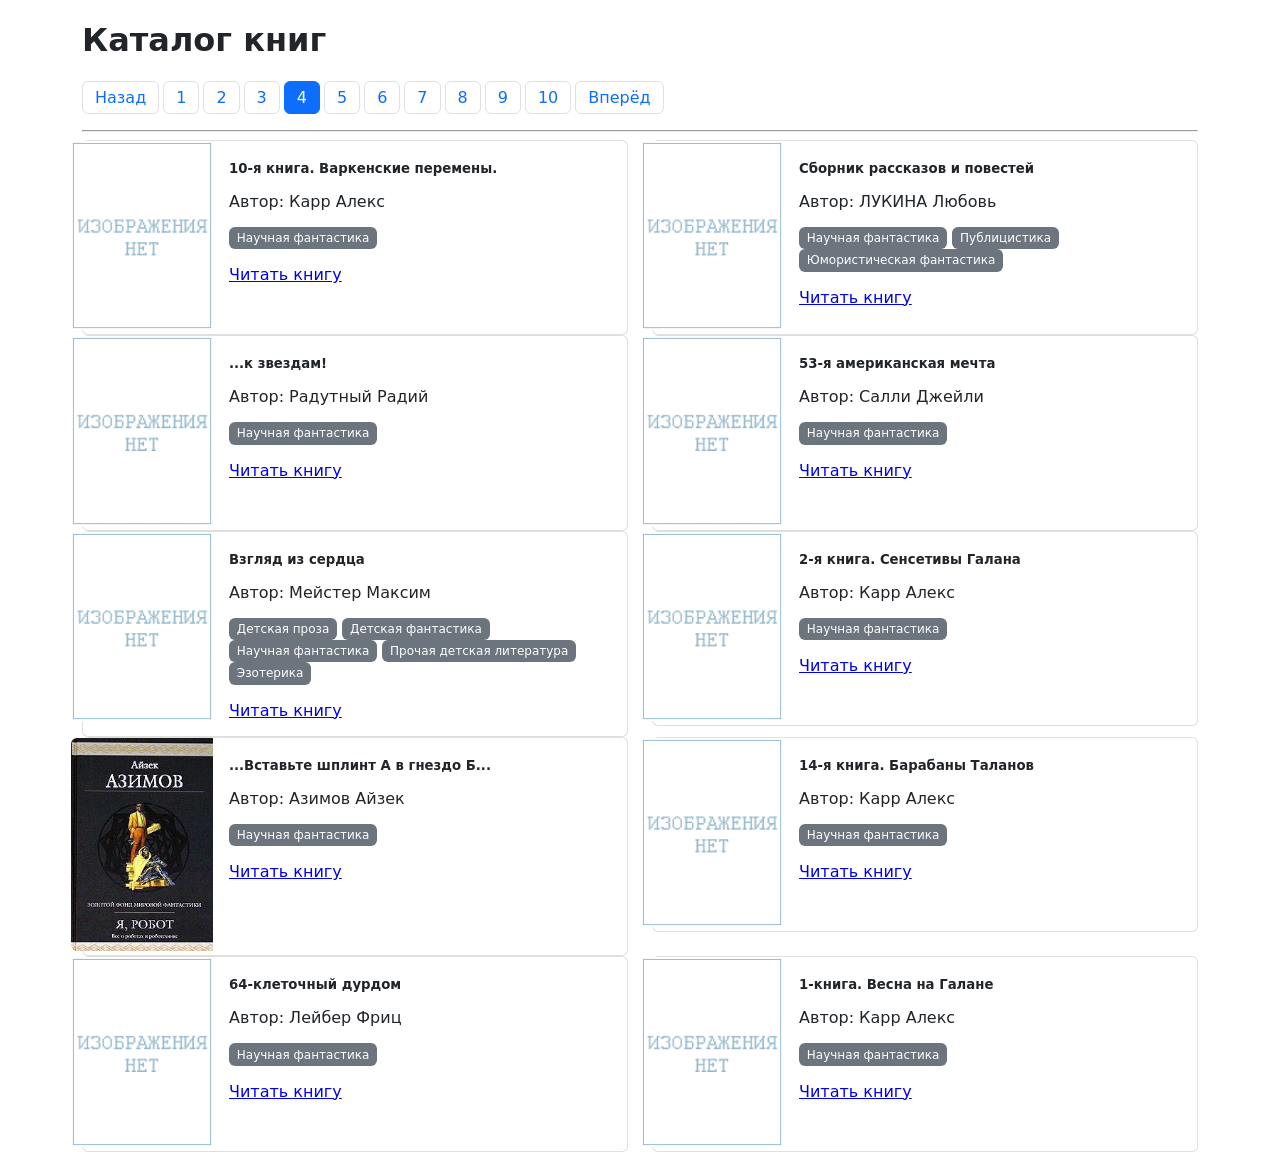
<file: pages/index4.html>
<!doctype html>
<html lang="ru">
  <head>
    <meta charset="utf-8">
    <meta name="viewport" content="width=device-width, initial-scale=1">
    <title>Library Layout</title>
    <link rel="icon" href="../media/img/nopic.gif" type="image/gif">
    <link href="../static/css/bootstrap.min.css" rel="stylesheet">
  </head>
  <body>
    <main class="container py-4">
      <h1 class="mb-4">Каталог книг</h1>
      <nav aria-label="Пагинация по книгам" class="mb-4">
        <ul class="pagination justify-content-center mb-0">
          <li class="page-item ">
            <a class="page-link" href="index3.html">Назад</a>
          </li>
            <li class="page-item ">
              <a class="page-link" href="index1.html">1</a>
            </li>
            <li class="page-item ">
              <a class="page-link" href="index2.html">2</a>
            </li>
            <li class="page-item ">
              <a class="page-link" href="index3.html">3</a>
            </li>
            <li class="page-item active">
              <a class="page-link" href="index4.html">4</a>
            </li>
            <li class="page-item ">
              <a class="page-link" href="index5.html">5</a>
            </li>
            <li class="page-item ">
              <a class="page-link" href="index6.html">6</a>
            </li>
            <li class="page-item ">
              <a class="page-link" href="index7.html">7</a>
            </li>
            <li class="page-item ">
              <a class="page-link" href="index8.html">8</a>
            </li>
            <li class="page-item ">
              <a class="page-link" href="index9.html">9</a>
            </li>
            <li class="page-item ">
              <a class="page-link" href="index10.html">10</a>
            </li>
          <li class="page-item ">
            <a class="page-link" href="index5.html">Вперёд</a>
          </li>
        </ul>
      </nav>
      <hr class="mt-0 mb-4 border-secondary-subtle">

        <div class="row">
            <div class="col-6">
              <div class="card mb-3 h-100">
                <div class="row g-0">
                  <div class="col-md-3 p-2">
                    <img src="../media/img/nopic.gif" class="img-fluid rounded-start" alt="10-я книга. Варкенские перемены.">
                  </div>
                  <div class="col-md-9">
                    <div class="card-body">
                      <h5 class="card-title">10-я книга. Варкенские перемены.</h5>
                      <p class="card-text mb-0">Автор: Карр Алекс</p>
                      <p class="mt-2 mb-2">
                              <span class="badge text-bg-secondary">Научная фантастика</span>
                      </p>
                      <a href="../media/books/18928-10-%D1%8F%20%D0%BA%D0%BD%D0%B8%D0%B3%D0%B0.%20%D0%92%D0%B0%D1%80%D0%BA%D0%B5%D0%BD%D1%81%D0%BA%D0%B8%D0%B5%20%D0%BF%D0%B5%D1%80%D0%B5%D0%BC%D0%B5%D0%BD%D1%8B..txt" target="_blank" rel="noopener noreferrer">Читать книгу</a>
                    </div>
                  </div>
                </div>
              </div>
            </div>
            <div class="col-6">
              <div class="card mb-3 h-100">
                <div class="row g-0">
                  <div class="col-md-3 p-2">
                    <img src="../media/img/nopic.gif" class="img-fluid rounded-start" alt="Сборник рассказов и повестей">
                  </div>
                  <div class="col-md-9">
                    <div class="card-body">
                      <h5 class="card-title">Сборник рассказов и повестей</h5>
                      <p class="card-text mb-0">Автор: ЛУКИНА Любовь</p>
                      <p class="mt-2 mb-2">
                              <span class="badge text-bg-secondary">Научная фантастика</span>
                              <span class="badge text-bg-secondary">Публицистика</span>
                              <span class="badge text-bg-secondary">Юмористическая фантастика</span>
                      </p>
                      <a href="../media/books/16092-%D0%A1%D0%B1%D0%BE%D1%80%D0%BD%D0%B8%D0%BA%20%D1%80%D0%B0%D1%81%D1%81%D0%BA%D0%B0%D0%B7%D0%BE%D0%B2%20%D0%B8%20%D0%BF%D0%BE%D0%B2%D0%B5%D1%81%D1%82%D0%B5%D0%B9.txt" target="_blank" rel="noopener noreferrer">Читать книгу</a>
                    </div>
                  </div>
                </div>
              </div>
            </div>
        </div>
        <div class="row">
            <div class="col-6">
              <div class="card mb-3 h-100">
                <div class="row g-0">
                  <div class="col-md-3 p-2">
                    <img src="../media/img/nopic.gif" class="img-fluid rounded-start" alt="...к звездам!">
                  </div>
                  <div class="col-md-9">
                    <div class="card-body">
                      <h5 class="card-title">...к звездам!</h5>
                      <p class="card-text mb-0">Автор: Радутный Радий</p>
                      <p class="mt-2 mb-2">
                              <span class="badge text-bg-secondary">Научная фантастика</span>
                      </p>
                      <a href="../media/books/18922-...%D0%BA%20%D0%B7%D0%B2%D0%B5%D0%B7%D0%B4%D0%B0%D0%BC%21.txt" target="_blank" rel="noopener noreferrer">Читать книгу</a>
                    </div>
                  </div>
                </div>
              </div>
            </div>
            <div class="col-6">
              <div class="card mb-3 h-100">
                <div class="row g-0">
                  <div class="col-md-3 p-2">
                    <img src="../media/img/nopic.gif" class="img-fluid rounded-start" alt="53-я американская мечта">
                  </div>
                  <div class="col-md-9">
                    <div class="card-body">
                      <h5 class="card-title">53-я американская мечта</h5>
                      <p class="card-text mb-0">Автор: Салли Джейли</p>
                      <p class="mt-2 mb-2">
                              <span class="badge text-bg-secondary">Научная фантастика</span>
                      </p>
                      <a href="../media/books/18938-53-%D1%8F%20%D0%B0%D0%BC%D0%B5%D1%80%D0%B8%D0%BA%D0%B0%D0%BD%D1%81%D0%BA%D0%B0%D1%8F%20%D0%BC%D0%B5%D1%87%D1%82%D0%B0.txt" target="_blank" rel="noopener noreferrer">Читать книгу</a>
                    </div>
                  </div>
                </div>
              </div>
            </div>
        </div>
        <div class="row">
            <div class="col-6">
              <div class="card mb-3 h-100">
                <div class="row g-0">
                  <div class="col-md-3 p-2">
                    <img src="../media/img/nopic.gif" class="img-fluid rounded-start" alt="Взгляд из сердца">
                  </div>
                  <div class="col-md-9">
                    <div class="card-body">
                      <h5 class="card-title">Взгляд из сердца</h5>
                      <p class="card-text mb-0">Автор: Мейстер Максим</p>
                      <p class="mt-2 mb-2">
                              <span class="badge text-bg-secondary">Детская проза</span>
                              <span class="badge text-bg-secondary">Детская фантастика</span>
                              <span class="badge text-bg-secondary">Научная фантастика</span>
                              <span class="badge text-bg-secondary">Прочая детская литература</span>
                              <span class="badge text-bg-secondary">Эзотерика</span>
                      </p>
                      <a href="../media/books/12795-%D0%92%D0%B7%D0%B3%D0%BB%D1%8F%D0%B4%20%D0%B8%D0%B7%20%D1%81%D0%B5%D1%80%D0%B4%D1%86%D0%B0.txt" target="_blank" rel="noopener noreferrer">Читать книгу</a>
                    </div>
                  </div>
                </div>
              </div>
            </div>
            <div class="col-6">
              <div class="card mb-3 h-100">
                <div class="row g-0">
                  <div class="col-md-3 p-2">
                    <img src="../media/img/nopic.gif" class="img-fluid rounded-start" alt="2-я книга. Сенсетивы Галана">
                  </div>
                  <div class="col-md-9">
                    <div class="card-body">
                      <h5 class="card-title">2-я книга. Сенсетивы Галана</h5>
                      <p class="card-text mb-0">Автор: Карр Алекс</p>
                      <p class="mt-2 mb-2">
                              <span class="badge text-bg-secondary">Научная фантастика</span>
                      </p>
                      <a href="../media/books/18935-2-%D1%8F%20%D0%BA%D0%BD%D0%B8%D0%B3%D0%B0.%20%D0%A1%D0%B5%D0%BD%D1%81%D0%B5%D1%82%D0%B8%D0%B2%D1%8B%20%D0%93%D0%B0%D0%BB%D0%B0%D0%BD%D0%B0.txt" target="_blank" rel="noopener noreferrer">Читать книгу</a>
                    </div>
                  </div>
                </div>
              </div>
            </div>
        </div>
        <div class="row">
            <div class="col-6">
              <div class="card mb-3 h-100">
                <div class="row g-0">
                  <div class="col-md-3 p-2">
                    <img src="../media/img/18921-18921.jpg" class="img-fluid rounded-start" alt="...Вставьте шплинт А в гнездо Б...">
                  </div>
                  <div class="col-md-9">
                    <div class="card-body">
                      <h5 class="card-title">...Вставьте шплинт А в гнездо Б...</h5>
                      <p class="card-text mb-0">Автор: Азимов Айзек</p>
                      <p class="mt-2 mb-2">
                              <span class="badge text-bg-secondary">Научная фантастика</span>
                      </p>
                      <a href="../media/books/18921-...%D0%92%D1%81%D1%82%D0%B0%D0%B2%D1%8C%D1%82%D0%B5%20%D1%88%D0%BF%D0%BB%D0%B8%D0%BD%D1%82%20%D0%90%20%D0%B2%20%D0%B3%D0%BD%D0%B5%D0%B7%D0%B4%D0%BE%20%D0%91....txt" target="_blank" rel="noopener noreferrer">Читать книгу</a>
                    </div>
                  </div>
                </div>
              </div>
            </div>
            <div class="col-6">
              <div class="card mb-3 h-100">
                <div class="row g-0">
                  <div class="col-md-3 p-2">
                    <img src="../media/img/nopic.gif" class="img-fluid rounded-start" alt="14-я книга. Барабаны Таланов">
                  </div>
                  <div class="col-md-9">
                    <div class="card-body">
                      <h5 class="card-title">14-я книга. Барабаны Таланов</h5>
                      <p class="card-text mb-0">Автор: Карр Алекс</p>
                      <p class="mt-2 mb-2">
                              <span class="badge text-bg-secondary">Научная фантастика</span>
                      </p>
                      <a href="../media/books/18932-14-%D1%8F%20%D0%BA%D0%BD%D0%B8%D0%B3%D0%B0.%20%D0%91%D0%B0%D1%80%D0%B0%D0%B1%D0%B0%D0%BD%D1%8B%20%D0%A2%D0%B0%D0%BB%D0%B0%D0%BD%D0%BE%D0%B2.txt" target="_blank" rel="noopener noreferrer">Читать книгу</a>
                    </div>
                  </div>
                </div>
              </div>
            </div>
        </div>
        <div class="row">
            <div class="col-6">
              <div class="card mb-3 h-100">
                <div class="row g-0">
                  <div class="col-md-3 p-2">
                    <img src="../media/img/nopic.gif" class="img-fluid rounded-start" alt="64-клеточный дурдом">
                  </div>
                  <div class="col-md-9">
                    <div class="card-body">
                      <h5 class="card-title">64-клеточный дурдом</h5>
                      <p class="card-text mb-0">Автор: Лейбер Фриц</p>
                      <p class="mt-2 mb-2">
                              <span class="badge text-bg-secondary">Научная фантастика</span>
                      </p>
                      <a href="../media/books/18940-64-%D0%BA%D0%BB%D0%B5%D1%82%D0%BE%D1%87%D0%BD%D1%8B%D0%B9%20%D0%B4%D1%83%D1%80%D0%B4%D0%BE%D0%BC.txt" target="_blank" rel="noopener noreferrer">Читать книгу</a>
                    </div>
                  </div>
                </div>
              </div>
            </div>
            <div class="col-6">
              <div class="card mb-3 h-100">
                <div class="row g-0">
                  <div class="col-md-3 p-2">
                    <img src="../media/img/nopic.gif" class="img-fluid rounded-start" alt="1-книга. Весна на Галане">
                  </div>
                  <div class="col-md-9">
                    <div class="card-body">
                      <h5 class="card-title">1-книга. Весна на Галане</h5>
                      <p class="card-text mb-0">Автор: Карр Алекс</p>
                      <p class="mt-2 mb-2">
                              <span class="badge text-bg-secondary">Научная фантастика</span>
                      </p>
                      <a href="../media/books/18926-1-%D0%BA%D0%BD%D0%B8%D0%B3%D0%B0.%20%D0%92%D0%B5%D1%81%D0%BD%D0%B0%20%D0%BD%D0%B0%20%D0%93%D0%B0%D0%BB%D0%B0%D0%BD%D0%B5.txt" target="_blank" rel="noopener noreferrer">Читать книгу</a>
                    </div>
                  </div>
                </div>
              </div>
            </div>
        </div>
    </main>

    <script src="../static/js/bootstrap.bundle.min.js"></script>
  </body>
</html>
</file>
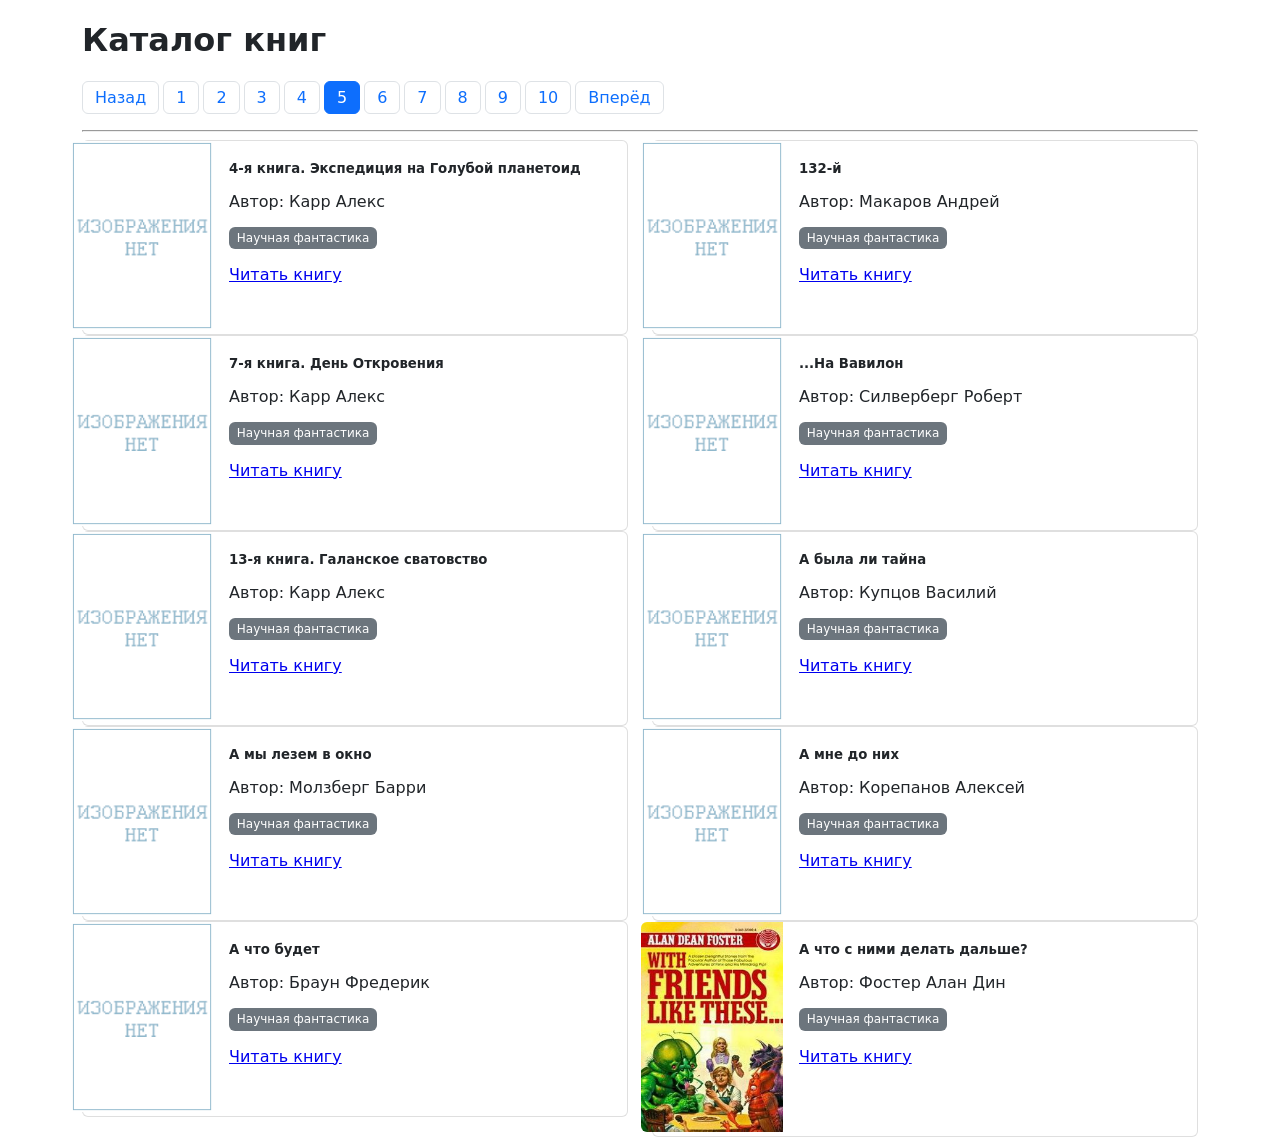
<file: pages/index5.html>
<!doctype html>
<html lang="ru">
  <head>
    <meta charset="utf-8">
    <meta name="viewport" content="width=device-width, initial-scale=1">
    <title>Library Layout</title>
    <link rel="icon" href="../media/img/nopic.gif" type="image/gif">
    <link href="../static/css/bootstrap.min.css" rel="stylesheet">
  </head>
  <body>
    <main class="container py-4">
      <h1 class="mb-4">Каталог книг</h1>
      <nav aria-label="Пагинация по книгам" class="mb-4">
        <ul class="pagination justify-content-center mb-0">
          <li class="page-item ">
            <a class="page-link" href="index4.html">Назад</a>
          </li>
            <li class="page-item ">
              <a class="page-link" href="index1.html">1</a>
            </li>
            <li class="page-item ">
              <a class="page-link" href="index2.html">2</a>
            </li>
            <li class="page-item ">
              <a class="page-link" href="index3.html">3</a>
            </li>
            <li class="page-item ">
              <a class="page-link" href="index4.html">4</a>
            </li>
            <li class="page-item active">
              <a class="page-link" href="index5.html">5</a>
            </li>
            <li class="page-item ">
              <a class="page-link" href="index6.html">6</a>
            </li>
            <li class="page-item ">
              <a class="page-link" href="index7.html">7</a>
            </li>
            <li class="page-item ">
              <a class="page-link" href="index8.html">8</a>
            </li>
            <li class="page-item ">
              <a class="page-link" href="index9.html">9</a>
            </li>
            <li class="page-item ">
              <a class="page-link" href="index10.html">10</a>
            </li>
          <li class="page-item ">
            <a class="page-link" href="index6.html">Вперёд</a>
          </li>
        </ul>
      </nav>
      <hr class="mt-0 mb-4 border-secondary-subtle">

        <div class="row">
            <div class="col-6">
              <div class="card mb-3 h-100">
                <div class="row g-0">
                  <div class="col-md-3 p-2">
                    <img src="../media/img/nopic.gif" class="img-fluid rounded-start" alt="4-я книга. Экспедиция на Голубой планетоид">
                  </div>
                  <div class="col-md-9">
                    <div class="card-body">
                      <h5 class="card-title">4-я книга. Экспедиция на Голубой планетоид</h5>
                      <p class="card-text mb-0">Автор: Карр Алекс</p>
                      <p class="mt-2 mb-2">
                              <span class="badge text-bg-secondary">Научная фантастика</span>
                      </p>
                      <a href="../media/books/18936-4-%D1%8F%20%D0%BA%D0%BD%D0%B8%D0%B3%D0%B0.%20%D0%AD%D0%BA%D1%81%D0%BF%D0%B5%D0%B4%D0%B8%D1%86%D0%B8%D1%8F%20%D0%BD%D0%B0%20%D0%93%D0%BE%D0%BB%D1%83%D0%B1%D0%BE%D0%B9%20%D0%BF%D0%BB%D0%B0%D0%BD%D0%B5%D1%82%D0%BE%D0%B8%D0%B4.txt" target="_blank" rel="noopener noreferrer">Читать книгу</a>
                    </div>
                  </div>
                </div>
              </div>
            </div>
            <div class="col-6">
              <div class="card mb-3 h-100">
                <div class="row g-0">
                  <div class="col-md-3 p-2">
                    <img src="../media/img/nopic.gif" class="img-fluid rounded-start" alt="132-й">
                  </div>
                  <div class="col-md-9">
                    <div class="card-body">
                      <h5 class="card-title">132-й</h5>
                      <p class="card-text mb-0">Автор: Макаров Андрей</p>
                      <p class="mt-2 mb-2">
                              <span class="badge text-bg-secondary">Научная фантастика</span>
                      </p>
                      <a href="../media/books/18931-132-%D0%B9.txt" target="_blank" rel="noopener noreferrer">Читать книгу</a>
                    </div>
                  </div>
                </div>
              </div>
            </div>
        </div>
        <div class="row">
            <div class="col-6">
              <div class="card mb-3 h-100">
                <div class="row g-0">
                  <div class="col-md-3 p-2">
                    <img src="../media/img/nopic.gif" class="img-fluid rounded-start" alt="7-я книга. День Откровения">
                  </div>
                  <div class="col-md-9">
                    <div class="card-body">
                      <h5 class="card-title">7-я книга. День Откровения</h5>
                      <p class="card-text mb-0">Автор: Карр Алекс</p>
                      <p class="mt-2 mb-2">
                              <span class="badge text-bg-secondary">Научная фантастика</span>
                      </p>
                      <a href="../media/books/18941-7-%D1%8F%20%D0%BA%D0%BD%D0%B8%D0%B3%D0%B0.%20%D0%94%D0%B5%D0%BD%D1%8C%20%D0%9E%D1%82%D0%BA%D1%80%D0%BE%D0%B2%D0%B5%D0%BD%D0%B8%D1%8F.txt" target="_blank" rel="noopener noreferrer">Читать книгу</a>
                    </div>
                  </div>
                </div>
              </div>
            </div>
            <div class="col-6">
              <div class="card mb-3 h-100">
                <div class="row g-0">
                  <div class="col-md-3 p-2">
                    <img src="../media/img/nopic.gif" class="img-fluid rounded-start" alt="...На Вавилон">
                  </div>
                  <div class="col-md-9">
                    <div class="card-body">
                      <h5 class="card-title">...На Вавилон</h5>
                      <p class="card-text mb-0">Автор: Силверберг Роберт</p>
                      <p class="mt-2 mb-2">
                              <span class="badge text-bg-secondary">Научная фантастика</span>
                      </p>
                      <a href="../media/books/18920-...%D0%9D%D0%B0%20%D0%92%D0%B0%D0%B2%D0%B8%D0%BB%D0%BE%D0%BD.txt" target="_blank" rel="noopener noreferrer">Читать книгу</a>
                    </div>
                  </div>
                </div>
              </div>
            </div>
        </div>
        <div class="row">
            <div class="col-6">
              <div class="card mb-3 h-100">
                <div class="row g-0">
                  <div class="col-md-3 p-2">
                    <img src="../media/img/nopic.gif" class="img-fluid rounded-start" alt="13-я книга. Галанское сватовство">
                  </div>
                  <div class="col-md-9">
                    <div class="card-body">
                      <h5 class="card-title">13-я книга. Галанское сватовство</h5>
                      <p class="card-text mb-0">Автор: Карр Алекс</p>
                      <p class="mt-2 mb-2">
                              <span class="badge text-bg-secondary">Научная фантастика</span>
                      </p>
                      <a href="../media/books/18930-13-%D1%8F%20%D0%BA%D0%BD%D0%B8%D0%B3%D0%B0.%20%D0%93%D0%B0%D0%BB%D0%B0%D0%BD%D1%81%D0%BA%D0%BE%D0%B5%20%D1%81%D0%B2%D0%B0%D1%82%D0%BE%D0%B2%D1%81%D1%82%D0%B2%D0%BE.txt" target="_blank" rel="noopener noreferrer">Читать книгу</a>
                    </div>
                  </div>
                </div>
              </div>
            </div>
            <div class="col-6">
              <div class="card mb-3 h-100">
                <div class="row g-0">
                  <div class="col-md-3 p-2">
                    <img src="../media/img/nopic.gif" class="img-fluid rounded-start" alt="А была ли тайна">
                  </div>
                  <div class="col-md-9">
                    <div class="card-body">
                      <h5 class="card-title">А была ли тайна</h5>
                      <p class="card-text mb-0">Автор: Купцов Василий</p>
                      <p class="mt-2 mb-2">
                              <span class="badge text-bg-secondary">Научная фантастика</span>
                      </p>
                      <a href="../media/books/18953-%D0%90%20%D0%B1%D1%8B%D0%BB%D0%B0%20%D0%BB%D0%B8%20%D1%82%D0%B0%D0%B9%D0%BD%D0%B0.txt" target="_blank" rel="noopener noreferrer">Читать книгу</a>
                    </div>
                  </div>
                </div>
              </div>
            </div>
        </div>
        <div class="row">
            <div class="col-6">
              <div class="card mb-3 h-100">
                <div class="row g-0">
                  <div class="col-md-3 p-2">
                    <img src="../media/img/nopic.gif" class="img-fluid rounded-start" alt="А мы лезем в окно">
                  </div>
                  <div class="col-md-9">
                    <div class="card-body">
                      <h5 class="card-title">А мы лезем в окно</h5>
                      <p class="card-text mb-0">Автор: Молзберг Барри</p>
                      <p class="mt-2 mb-2">
                              <span class="badge text-bg-secondary">Научная фантастика</span>
                      </p>
                      <a href="../media/books/18967-%D0%90%20%D0%BC%D1%8B%20%D0%BB%D0%B5%D0%B7%D0%B5%D0%BC%20%D0%B2%20%D0%BE%D0%BA%D0%BD%D0%BE.txt" target="_blank" rel="noopener noreferrer">Читать книгу</a>
                    </div>
                  </div>
                </div>
              </div>
            </div>
            <div class="col-6">
              <div class="card mb-3 h-100">
                <div class="row g-0">
                  <div class="col-md-3 p-2">
                    <img src="../media/img/nopic.gif" class="img-fluid rounded-start" alt="А мне до них">
                  </div>
                  <div class="col-md-9">
                    <div class="card-body">
                      <h5 class="card-title">А мне до них</h5>
                      <p class="card-text mb-0">Автор: Корепанов Алексей</p>
                      <p class="mt-2 mb-2">
                              <span class="badge text-bg-secondary">Научная фантастика</span>
                      </p>
                      <a href="../media/books/18964-%D0%90%20%D0%BC%D0%BD%D0%B5%20%D0%B4%D0%BE%20%D0%BD%D0%B8%D1%85.txt" target="_blank" rel="noopener noreferrer">Читать книгу</a>
                    </div>
                  </div>
                </div>
              </div>
            </div>
        </div>
        <div class="row">
            <div class="col-6">
              <div class="card mb-3 h-100">
                <div class="row g-0">
                  <div class="col-md-3 p-2">
                    <img src="../media/img/nopic.gif" class="img-fluid rounded-start" alt="А что будет">
                  </div>
                  <div class="col-md-9">
                    <div class="card-body">
                      <h5 class="card-title">А что будет</h5>
                      <p class="card-text mb-0">Автор: Браун Фредерик</p>
                      <p class="mt-2 mb-2">
                              <span class="badge text-bg-secondary">Научная фантастика</span>
                      </p>
                      <a href="../media/books/18955-%D0%90%20%D1%87%D1%82%D0%BE%20%D0%B1%D1%83%D0%B4%D0%B5%D1%82.txt" target="_blank" rel="noopener noreferrer">Читать книгу</a>
                    </div>
                  </div>
                </div>
              </div>
            </div>
            <div class="col-6">
              <div class="card mb-3 h-100">
                <div class="row g-0">
                  <div class="col-md-3 p-2">
                    <img src="../media/img/18956-18956.jpg" class="img-fluid rounded-start" alt="А что с ними делать дальше?">
                  </div>
                  <div class="col-md-9">
                    <div class="card-body">
                      <h5 class="card-title">А что с ними делать дальше?</h5>
                      <p class="card-text mb-0">Автор: Фостер Алан Дин</p>
                      <p class="mt-2 mb-2">
                              <span class="badge text-bg-secondary">Научная фантастика</span>
                      </p>
                      <a href="../media/books/18956-%D0%90%20%D1%87%D1%82%D0%BE%20%D1%81%20%D0%BD%D0%B8%D0%BC%D0%B8%20%D0%B4%D0%B5%D0%BB%D0%B0%D1%82%D1%8C%20%D0%B4%D0%B0%D0%BB%D1%8C%D1%88%D0%B5.txt" target="_blank" rel="noopener noreferrer">Читать книгу</a>
                    </div>
                  </div>
                </div>
              </div>
            </div>
        </div>
    </main>

    <script src="../static/js/bootstrap.bundle.min.js"></script>
  </body>
</html>
</file>
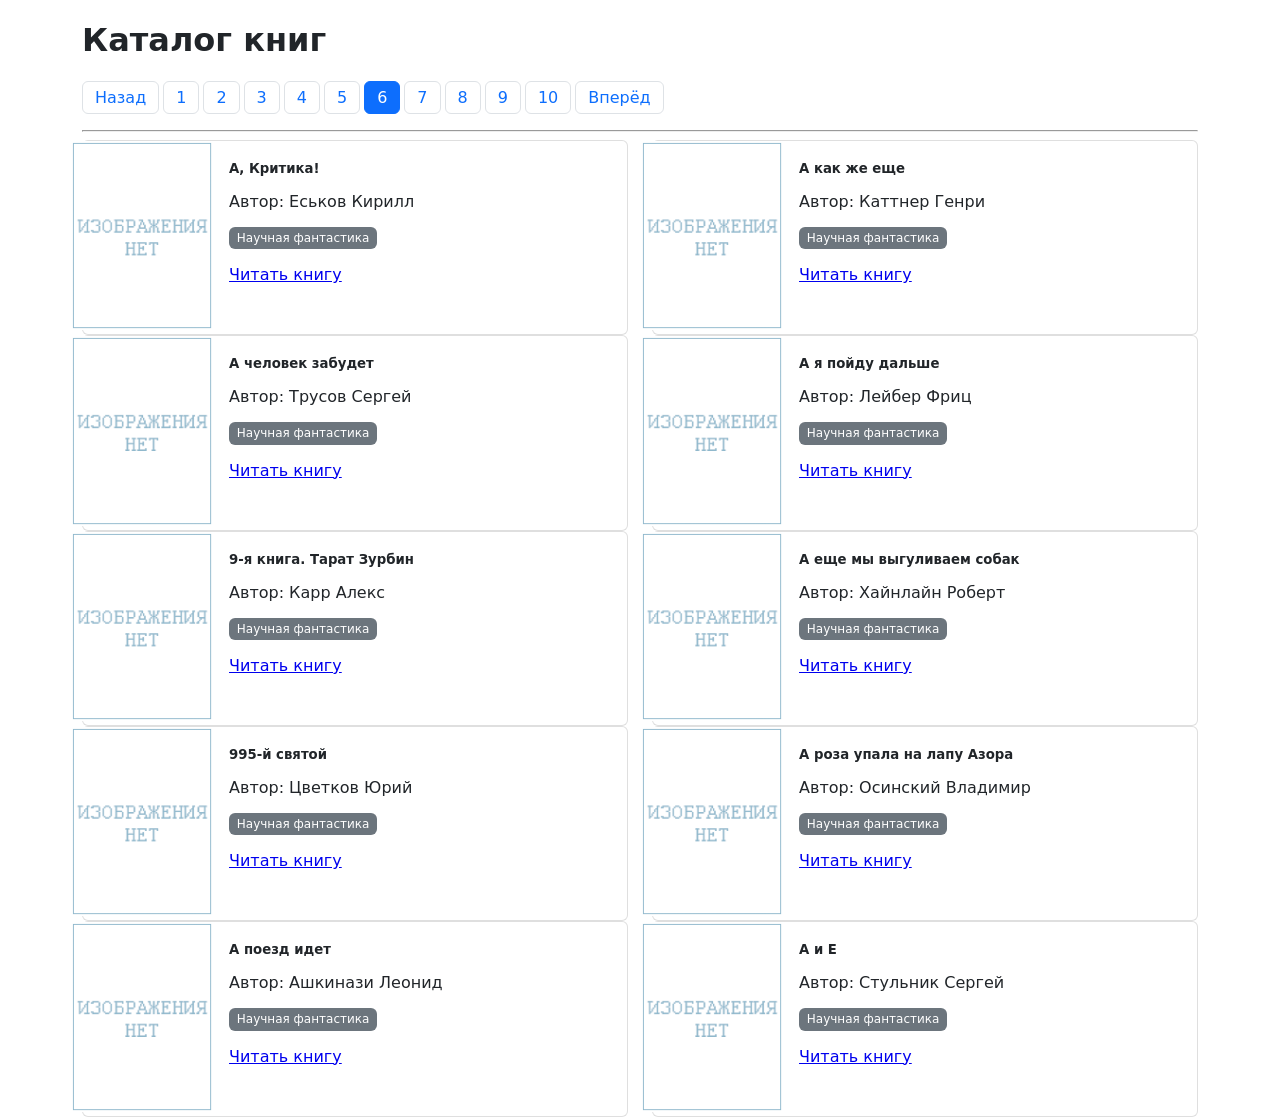
<file: pages/index6.html>
<!doctype html>
<html lang="ru">
  <head>
    <meta charset="utf-8">
    <meta name="viewport" content="width=device-width, initial-scale=1">
    <title>Library Layout</title>
    <link rel="icon" href="../media/img/nopic.gif" type="image/gif">
    <link href="../static/css/bootstrap.min.css" rel="stylesheet">
  </head>
  <body>
    <main class="container py-4">
      <h1 class="mb-4">Каталог книг</h1>
      <nav aria-label="Пагинация по книгам" class="mb-4">
        <ul class="pagination justify-content-center mb-0">
          <li class="page-item ">
            <a class="page-link" href="index5.html">Назад</a>
          </li>
            <li class="page-item ">
              <a class="page-link" href="index1.html">1</a>
            </li>
            <li class="page-item ">
              <a class="page-link" href="index2.html">2</a>
            </li>
            <li class="page-item ">
              <a class="page-link" href="index3.html">3</a>
            </li>
            <li class="page-item ">
              <a class="page-link" href="index4.html">4</a>
            </li>
            <li class="page-item ">
              <a class="page-link" href="index5.html">5</a>
            </li>
            <li class="page-item active">
              <a class="page-link" href="index6.html">6</a>
            </li>
            <li class="page-item ">
              <a class="page-link" href="index7.html">7</a>
            </li>
            <li class="page-item ">
              <a class="page-link" href="index8.html">8</a>
            </li>
            <li class="page-item ">
              <a class="page-link" href="index9.html">9</a>
            </li>
            <li class="page-item ">
              <a class="page-link" href="index10.html">10</a>
            </li>
          <li class="page-item ">
            <a class="page-link" href="index7.html">Вперёд</a>
          </li>
        </ul>
      </nav>
      <hr class="mt-0 mb-4 border-secondary-subtle">

        <div class="row">
            <div class="col-6">
              <div class="card mb-3 h-100">
                <div class="row g-0">
                  <div class="col-md-3 p-2">
                    <img src="../media/img/nopic.gif" class="img-fluid rounded-start" alt="А, Критика!">
                  </div>
                  <div class="col-md-9">
                    <div class="card-body">
                      <h5 class="card-title">А, Критика!</h5>
                      <p class="card-text mb-0">Автор: Еськов Кирилл</p>
                      <p class="mt-2 mb-2">
                              <span class="badge text-bg-secondary">Научная фантастика</span>
                      </p>
                      <a href="../media/books/18946-%D0%90%2C%20%D0%9A%D1%80%D0%B8%D1%82%D0%B8%D0%BA%D0%B0%21.txt" target="_blank" rel="noopener noreferrer">Читать книгу</a>
                    </div>
                  </div>
                </div>
              </div>
            </div>
            <div class="col-6">
              <div class="card mb-3 h-100">
                <div class="row g-0">
                  <div class="col-md-3 p-2">
                    <img src="../media/img/nopic.gif" class="img-fluid rounded-start" alt="А как же еще">
                  </div>
                  <div class="col-md-9">
                    <div class="card-body">
                      <h5 class="card-title">А как же еще</h5>
                      <p class="card-text mb-0">Автор: Каттнер Генри</p>
                      <p class="mt-2 mb-2">
                              <span class="badge text-bg-secondary">Научная фантастика</span>
                      </p>
                      <a href="../media/books/18963-%D0%90%20%D0%BA%D0%B0%D0%BA%20%D0%B6%D0%B5%20%D0%B5%D1%89%D0%B5.txt" target="_blank" rel="noopener noreferrer">Читать книгу</a>
                    </div>
                  </div>
                </div>
              </div>
            </div>
        </div>
        <div class="row">
            <div class="col-6">
              <div class="card mb-3 h-100">
                <div class="row g-0">
                  <div class="col-md-3 p-2">
                    <img src="../media/img/nopic.gif" class="img-fluid rounded-start" alt="А человек забудет">
                  </div>
                  <div class="col-md-9">
                    <div class="card-body">
                      <h5 class="card-title">А человек забудет</h5>
                      <p class="card-text mb-0">Автор: Трусов Сергей</p>
                      <p class="mt-2 mb-2">
                              <span class="badge text-bg-secondary">Научная фантастика</span>
                      </p>
                      <a href="../media/books/18954-%D0%90%20%D1%87%D0%B5%D0%BB%D0%BE%D0%B2%D0%B5%D0%BA%20%D0%B7%D0%B0%D0%B1%D1%83%D0%B4%D0%B5%D1%82.txt" target="_blank" rel="noopener noreferrer">Читать книгу</a>
                    </div>
                  </div>
                </div>
              </div>
            </div>
            <div class="col-6">
              <div class="card mb-3 h-100">
                <div class="row g-0">
                  <div class="col-md-3 p-2">
                    <img src="../media/img/nopic.gif" class="img-fluid rounded-start" alt="А я пойду дальше">
                  </div>
                  <div class="col-md-9">
                    <div class="card-body">
                      <h5 class="card-title">А я пойду дальше</h5>
                      <p class="card-text mb-0">Автор: Лейбер Фриц</p>
                      <p class="mt-2 mb-2">
                              <span class="badge text-bg-secondary">Научная фантастика</span>
                      </p>
                      <a href="../media/books/18962-%D0%90%20%D1%8F%20%D0%BF%D0%BE%D0%B9%D0%B4%D1%83%20%D0%B4%D0%B0%D0%BB%D1%8C%D1%88%D0%B5.txt" target="_blank" rel="noopener noreferrer">Читать книгу</a>
                    </div>
                  </div>
                </div>
              </div>
            </div>
        </div>
        <div class="row">
            <div class="col-6">
              <div class="card mb-3 h-100">
                <div class="row g-0">
                  <div class="col-md-3 p-2">
                    <img src="../media/img/nopic.gif" class="img-fluid rounded-start" alt="9-я книга. Тарат Зурбин">
                  </div>
                  <div class="col-md-9">
                    <div class="card-body">
                      <h5 class="card-title">9-я книга. Тарат Зурбин</h5>
                      <p class="card-text mb-0">Автор: Карр Алекс</p>
                      <p class="mt-2 mb-2">
                              <span class="badge text-bg-secondary">Научная фантастика</span>
                      </p>
                      <a href="../media/books/18943-9-%D1%8F%20%D0%BA%D0%BD%D0%B8%D0%B3%D0%B0.%20%D0%A2%D0%B0%D1%80%D0%B0%D1%82%20%D0%97%D1%83%D1%80%D0%B1%D0%B8%D0%BD.txt" target="_blank" rel="noopener noreferrer">Читать книгу</a>
                    </div>
                  </div>
                </div>
              </div>
            </div>
            <div class="col-6">
              <div class="card mb-3 h-100">
                <div class="row g-0">
                  <div class="col-md-3 p-2">
                    <img src="../media/img/nopic.gif" class="img-fluid rounded-start" alt="А еще мы выгуливаем собак">
                  </div>
                  <div class="col-md-9">
                    <div class="card-body">
                      <h5 class="card-title">А еще мы выгуливаем собак</h5>
                      <p class="card-text mb-0">Автор: Хайнлайн Роберт</p>
                      <p class="mt-2 mb-2">
                              <span class="badge text-bg-secondary">Научная фантастика</span>
                      </p>
                      <a href="../media/books/18959-%D0%90%20%D0%B5%D1%89%D0%B5%20%D0%BC%D1%8B%20%D0%B2%D1%8B%D0%B3%D1%83%D0%BB%D0%B8%D0%B2%D0%B0%D0%B5%D0%BC%20%D1%81%D0%BE%D0%B1%D0%B0%D0%BA.txt" target="_blank" rel="noopener noreferrer">Читать книгу</a>
                    </div>
                  </div>
                </div>
              </div>
            </div>
        </div>
        <div class="row">
            <div class="col-6">
              <div class="card mb-3 h-100">
                <div class="row g-0">
                  <div class="col-md-3 p-2">
                    <img src="../media/img/nopic.gif" class="img-fluid rounded-start" alt="995-й святой">
                  </div>
                  <div class="col-md-9">
                    <div class="card-body">
                      <h5 class="card-title">995-й святой</h5>
                      <p class="card-text mb-0">Автор: Цветков Юрий</p>
                      <p class="mt-2 mb-2">
                              <span class="badge text-bg-secondary">Научная фантастика</span>
                      </p>
                      <a href="../media/books/18945-995-%D0%B9%20%D1%81%D0%B2%D1%8F%D1%82%D0%BE%D0%B9.txt" target="_blank" rel="noopener noreferrer">Читать книгу</a>
                    </div>
                  </div>
                </div>
              </div>
            </div>
            <div class="col-6">
              <div class="card mb-3 h-100">
                <div class="row g-0">
                  <div class="col-md-3 p-2">
                    <img src="../media/img/nopic.gif" class="img-fluid rounded-start" alt="А роза упала на лапу Азора">
                  </div>
                  <div class="col-md-9">
                    <div class="card-body">
                      <h5 class="card-title">А роза упала на лапу Азора</h5>
                      <p class="card-text mb-0">Автор: Осинский Владимир</p>
                      <p class="mt-2 mb-2">
                              <span class="badge text-bg-secondary">Научная фантастика</span>
                      </p>
                      <a href="../media/books/18971-%D0%90%20%D1%80%D0%BE%D0%B7%D0%B0%20%D1%83%D0%BF%D0%B0%D0%BB%D0%B0%20%D0%BD%D0%B0%20%D0%BB%D0%B0%D0%BF%D1%83%20%D0%90%D0%B7%D0%BE%D1%80%D0%B0.txt" target="_blank" rel="noopener noreferrer">Читать книгу</a>
                    </div>
                  </div>
                </div>
              </div>
            </div>
        </div>
        <div class="row">
            <div class="col-6">
              <div class="card mb-3 h-100">
                <div class="row g-0">
                  <div class="col-md-3 p-2">
                    <img src="../media/img/nopic.gif" class="img-fluid rounded-start" alt="А поезд идет">
                  </div>
                  <div class="col-md-9">
                    <div class="card-body">
                      <h5 class="card-title">А поезд идет</h5>
                      <p class="card-text mb-0">Автор: Ашкинази Леонид</p>
                      <p class="mt-2 mb-2">
                              <span class="badge text-bg-secondary">Научная фантастика</span>
                      </p>
                      <a href="../media/books/18970-%D0%90%20%D0%BF%D0%BE%D0%B5%D0%B7%D0%B4%20%D0%B8%D0%B4%D0%B5%D1%82.txt" target="_blank" rel="noopener noreferrer">Читать книгу</a>
                    </div>
                  </div>
                </div>
              </div>
            </div>
            <div class="col-6">
              <div class="card mb-3 h-100">
                <div class="row g-0">
                  <div class="col-md-3 p-2">
                    <img src="../media/img/nopic.gif" class="img-fluid rounded-start" alt="А и Е">
                  </div>
                  <div class="col-md-9">
                    <div class="card-body">
                      <h5 class="card-title">А и Е</h5>
                      <p class="card-text mb-0">Автор: Стульник Сергей</p>
                      <p class="mt-2 mb-2">
                              <span class="badge text-bg-secondary">Научная фантастика</span>
                      </p>
                      <a href="../media/books/18961-%D0%90%20%D0%B8%20%D0%95.txt" target="_blank" rel="noopener noreferrer">Читать книгу</a>
                    </div>
                  </div>
                </div>
              </div>
            </div>
        </div>
    </main>

    <script src="../static/js/bootstrap.bundle.min.js"></script>
  </body>
</html>
</file>
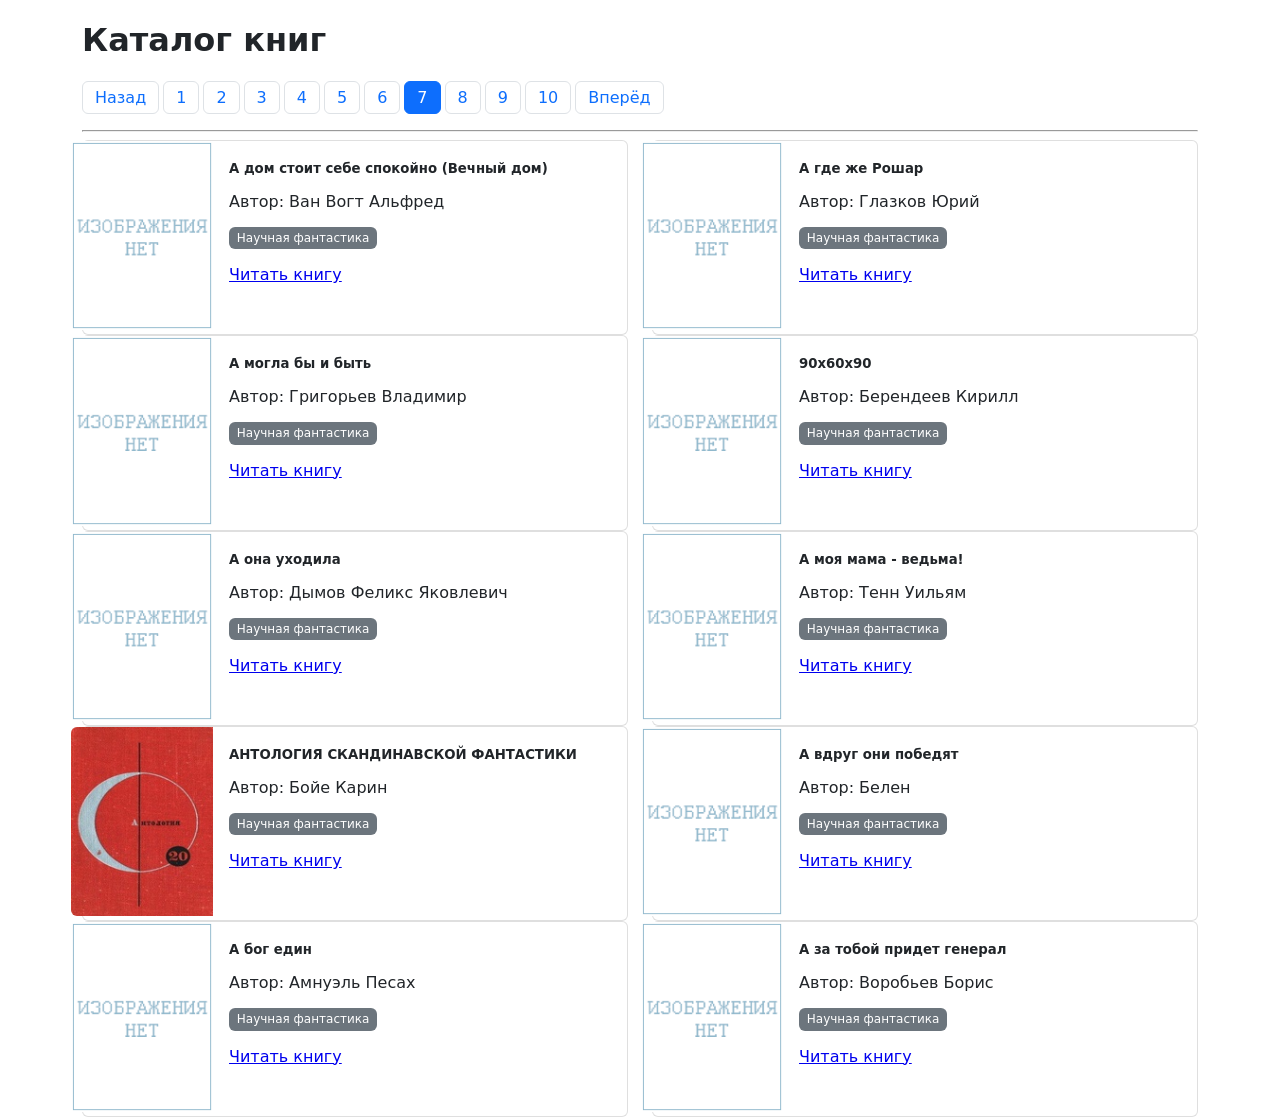
<file: pages/index7.html>
<!doctype html>
<html lang="ru">
  <head>
    <meta charset="utf-8">
    <meta name="viewport" content="width=device-width, initial-scale=1">
    <title>Library Layout</title>
    <link rel="icon" href="../media/img/nopic.gif" type="image/gif">
    <link href="../static/css/bootstrap.min.css" rel="stylesheet">
  </head>
  <body>
    <main class="container py-4">
      <h1 class="mb-4">Каталог книг</h1>
      <nav aria-label="Пагинация по книгам" class="mb-4">
        <ul class="pagination justify-content-center mb-0">
          <li class="page-item ">
            <a class="page-link" href="index6.html">Назад</a>
          </li>
            <li class="page-item ">
              <a class="page-link" href="index1.html">1</a>
            </li>
            <li class="page-item ">
              <a class="page-link" href="index2.html">2</a>
            </li>
            <li class="page-item ">
              <a class="page-link" href="index3.html">3</a>
            </li>
            <li class="page-item ">
              <a class="page-link" href="index4.html">4</a>
            </li>
            <li class="page-item ">
              <a class="page-link" href="index5.html">5</a>
            </li>
            <li class="page-item ">
              <a class="page-link" href="index6.html">6</a>
            </li>
            <li class="page-item active">
              <a class="page-link" href="index7.html">7</a>
            </li>
            <li class="page-item ">
              <a class="page-link" href="index8.html">8</a>
            </li>
            <li class="page-item ">
              <a class="page-link" href="index9.html">9</a>
            </li>
            <li class="page-item ">
              <a class="page-link" href="index10.html">10</a>
            </li>
          <li class="page-item ">
            <a class="page-link" href="index8.html">Вперёд</a>
          </li>
        </ul>
      </nav>
      <hr class="mt-0 mb-4 border-secondary-subtle">

        <div class="row">
            <div class="col-6">
              <div class="card mb-3 h-100">
                <div class="row g-0">
                  <div class="col-md-3 p-2">
                    <img src="../media/img/nopic.gif" class="img-fluid rounded-start" alt="А дом стоит себе спокойно (Вечный дом)">
                  </div>
                  <div class="col-md-9">
                    <div class="card-body">
                      <h5 class="card-title">А дом стоит себе спокойно (Вечный дом)</h5>
                      <p class="card-text mb-0">Автор: Ван Вогт Альфред</p>
                      <p class="mt-2 mb-2">
                              <span class="badge text-bg-secondary">Научная фантастика</span>
                      </p>
                      <a href="../media/books/18958-%D0%90%20%D0%B4%D0%BE%D0%BC%20%D1%81%D1%82%D0%BE%D0%B8%D1%82%20%D1%81%D0%B5%D0%B1%D0%B5%20%D1%81%D0%BF%D0%BE%D0%BA%D0%BE%D0%B9%D0%BD%D0%BE%20%28%D0%92%D0%B5%D1%87%D0%BD%D1%8B%D0%B9%20%D0%B4%D0%BE%D0%BC%29.txt" target="_blank" rel="noopener noreferrer">Читать книгу</a>
                    </div>
                  </div>
                </div>
              </div>
            </div>
            <div class="col-6">
              <div class="card mb-3 h-100">
                <div class="row g-0">
                  <div class="col-md-3 p-2">
                    <img src="../media/img/nopic.gif" class="img-fluid rounded-start" alt="А где же Рошар">
                  </div>
                  <div class="col-md-9">
                    <div class="card-body">
                      <h5 class="card-title">А где же Рошар</h5>
                      <p class="card-text mb-0">Автор: Глазков Юрий</p>
                      <p class="mt-2 mb-2">
                              <span class="badge text-bg-secondary">Научная фантастика</span>
                      </p>
                      <a href="../media/books/18960-%D0%90%20%D0%B3%D0%B4%D0%B5%20%D0%B6%D0%B5%20%D0%A0%D0%BE%D1%88%D0%B0%D1%80.txt" target="_blank" rel="noopener noreferrer">Читать книгу</a>
                    </div>
                  </div>
                </div>
              </div>
            </div>
        </div>
        <div class="row">
            <div class="col-6">
              <div class="card mb-3 h-100">
                <div class="row g-0">
                  <div class="col-md-3 p-2">
                    <img src="../media/img/nopic.gif" class="img-fluid rounded-start" alt="А могла бы и быть">
                  </div>
                  <div class="col-md-9">
                    <div class="card-body">
                      <h5 class="card-title">А могла бы и быть</h5>
                      <p class="card-text mb-0">Автор: Григорьев Владимир</p>
                      <p class="mt-2 mb-2">
                              <span class="badge text-bg-secondary">Научная фантастика</span>
                      </p>
                      <a href="../media/books/18965-%D0%90%20%D0%BC%D0%BE%D0%B3%D0%BB%D0%B0%20%D0%B1%D1%8B%20%D0%B8%20%D0%B1%D1%8B%D1%82%D1%8C.txt" target="_blank" rel="noopener noreferrer">Читать книгу</a>
                    </div>
                  </div>
                </div>
              </div>
            </div>
            <div class="col-6">
              <div class="card mb-3 h-100">
                <div class="row g-0">
                  <div class="col-md-3 p-2">
                    <img src="../media/img/nopic.gif" class="img-fluid rounded-start" alt="90х60х90">
                  </div>
                  <div class="col-md-9">
                    <div class="card-body">
                      <h5 class="card-title">90х60х90</h5>
                      <p class="card-text mb-0">Автор: Берендеев Кирилл</p>
                      <p class="mt-2 mb-2">
                              <span class="badge text-bg-secondary">Научная фантастика</span>
                      </p>
                      <a href="../media/books/18944-90%D1%8560%D1%8590.txt" target="_blank" rel="noopener noreferrer">Читать книгу</a>
                    </div>
                  </div>
                </div>
              </div>
            </div>
        </div>
        <div class="row">
            <div class="col-6">
              <div class="card mb-3 h-100">
                <div class="row g-0">
                  <div class="col-md-3 p-2">
                    <img src="../media/img/nopic.gif" class="img-fluid rounded-start" alt="А она уходила">
                  </div>
                  <div class="col-md-9">
                    <div class="card-body">
                      <h5 class="card-title">А она уходила</h5>
                      <p class="card-text mb-0">Автор: Дымов Феликс Яковлевич</p>
                      <p class="mt-2 mb-2">
                              <span class="badge text-bg-secondary">Научная фантастика</span>
                      </p>
                      <a href="../media/books/18969-%D0%90%20%D0%BE%D0%BD%D0%B0%20%D1%83%D1%85%D0%BE%D0%B4%D0%B8%D0%BB%D0%B0.txt" target="_blank" rel="noopener noreferrer">Читать книгу</a>
                    </div>
                  </div>
                </div>
              </div>
            </div>
            <div class="col-6">
              <div class="card mb-3 h-100">
                <div class="row g-0">
                  <div class="col-md-3 p-2">
                    <img src="../media/img/nopic.gif" class="img-fluid rounded-start" alt="А моя мама - ведьма!">
                  </div>
                  <div class="col-md-9">
                    <div class="card-body">
                      <h5 class="card-title">А моя мама - ведьма!</h5>
                      <p class="card-text mb-0">Автор: Тенн Уильям</p>
                      <p class="mt-2 mb-2">
                              <span class="badge text-bg-secondary">Научная фантастика</span>
                      </p>
                      <a href="../media/books/18966-%D0%90%20%D0%BC%D0%BE%D1%8F%20%D0%BC%D0%B0%D0%BC%D0%B0%20-%20%D0%B2%D0%B5%D0%B4%D1%8C%D0%BC%D0%B0%21.txt" target="_blank" rel="noopener noreferrer">Читать книгу</a>
                    </div>
                  </div>
                </div>
              </div>
            </div>
        </div>
        <div class="row">
            <div class="col-6">
              <div class="card mb-3 h-100">
                <div class="row g-0">
                  <div class="col-md-3 p-2">
                    <img src="../media/img/18949-18949.jpg" class="img-fluid rounded-start" alt="АНТОЛОГИЯ СКАНДИНАВСКОЙ ФАНТАСТИКИ">
                  </div>
                  <div class="col-md-9">
                    <div class="card-body">
                      <h5 class="card-title">АНТОЛОГИЯ СКАНДИНАВСКОЙ ФАНТАСТИКИ</h5>
                      <p class="card-text mb-0">Автор: Бойе Карин</p>
                      <p class="mt-2 mb-2">
                              <span class="badge text-bg-secondary">Научная фантастика</span>
                      </p>
                      <a href="../media/books/18949-%D0%90%D0%9D%D0%A2%D0%9E%D0%9B%D0%9E%D0%93%D0%98%D0%AF%20%D0%A1%D0%9A%D0%90%D0%9D%D0%94%D0%98%D0%9D%D0%90%D0%92%D0%A1%D0%9A%D0%9E%D0%99%20%D0%A4%D0%90%D0%9D%D0%A2%D0%90%D0%A1%D0%A2%D0%98%D0%9A%D0%98.txt" target="_blank" rel="noopener noreferrer">Читать книгу</a>
                    </div>
                  </div>
                </div>
              </div>
            </div>
            <div class="col-6">
              <div class="card mb-3 h-100">
                <div class="row g-0">
                  <div class="col-md-3 p-2">
                    <img src="../media/img/nopic.gif" class="img-fluid rounded-start" alt="А вдруг они победят">
                  </div>
                  <div class="col-md-9">
                    <div class="card-body">
                      <h5 class="card-title">А вдруг они победят</h5>
                      <p class="card-text mb-0">Автор: Белен</p>
                      <p class="mt-2 mb-2">
                              <span class="badge text-bg-secondary">Научная фантастика</span>
                      </p>
                      <a href="../media/books/18972-%D0%90%20%D0%B2%D0%B4%D1%80%D1%83%D0%B3%20%D0%BE%D0%BD%D0%B8%20%D0%BF%D0%BE%D0%B1%D0%B5%D0%B4%D1%8F%D1%82.txt" target="_blank" rel="noopener noreferrer">Читать книгу</a>
                    </div>
                  </div>
                </div>
              </div>
            </div>
        </div>
        <div class="row">
            <div class="col-6">
              <div class="card mb-3 h-100">
                <div class="row g-0">
                  <div class="col-md-3 p-2">
                    <img src="../media/img/nopic.gif" class="img-fluid rounded-start" alt="А бог един">
                  </div>
                  <div class="col-md-9">
                    <div class="card-body">
                      <h5 class="card-title">А бог един</h5>
                      <p class="card-text mb-0">Автор: Амнуэль Песах</p>
                      <p class="mt-2 mb-2">
                              <span class="badge text-bg-secondary">Научная фантастика</span>
                      </p>
                      <a href="../media/books/18952-%D0%90%20%D0%B1%D0%BE%D0%B3%20%D0%B5%D0%B4%D0%B8%D0%BD.txt" target="_blank" rel="noopener noreferrer">Читать книгу</a>
                    </div>
                  </div>
                </div>
              </div>
            </div>
            <div class="col-6">
              <div class="card mb-3 h-100">
                <div class="row g-0">
                  <div class="col-md-3 p-2">
                    <img src="../media/img/nopic.gif" class="img-fluid rounded-start" alt="А за тобой придет генерал">
                  </div>
                  <div class="col-md-9">
                    <div class="card-body">
                      <h5 class="card-title">А за тобой придет генерал</h5>
                      <p class="card-text mb-0">Автор: Воробьев Борис</p>
                      <p class="mt-2 mb-2">
                              <span class="badge text-bg-secondary">Научная фантастика</span>
                      </p>
                      <a href="../media/books/18979-%D0%90%20%D0%B7%D0%B0%20%D1%82%D0%BE%D0%B1%D0%BE%D0%B9%20%D0%BF%D1%80%D0%B8%D0%B4%D0%B5%D1%82%20%D0%B3%D0%B5%D0%BD%D0%B5%D1%80%D0%B0%D0%BB.txt" target="_blank" rel="noopener noreferrer">Читать книгу</a>
                    </div>
                  </div>
                </div>
              </div>
            </div>
        </div>
    </main>

    <script src="../static/js/bootstrap.bundle.min.js"></script>
  </body>
</html>
</file>
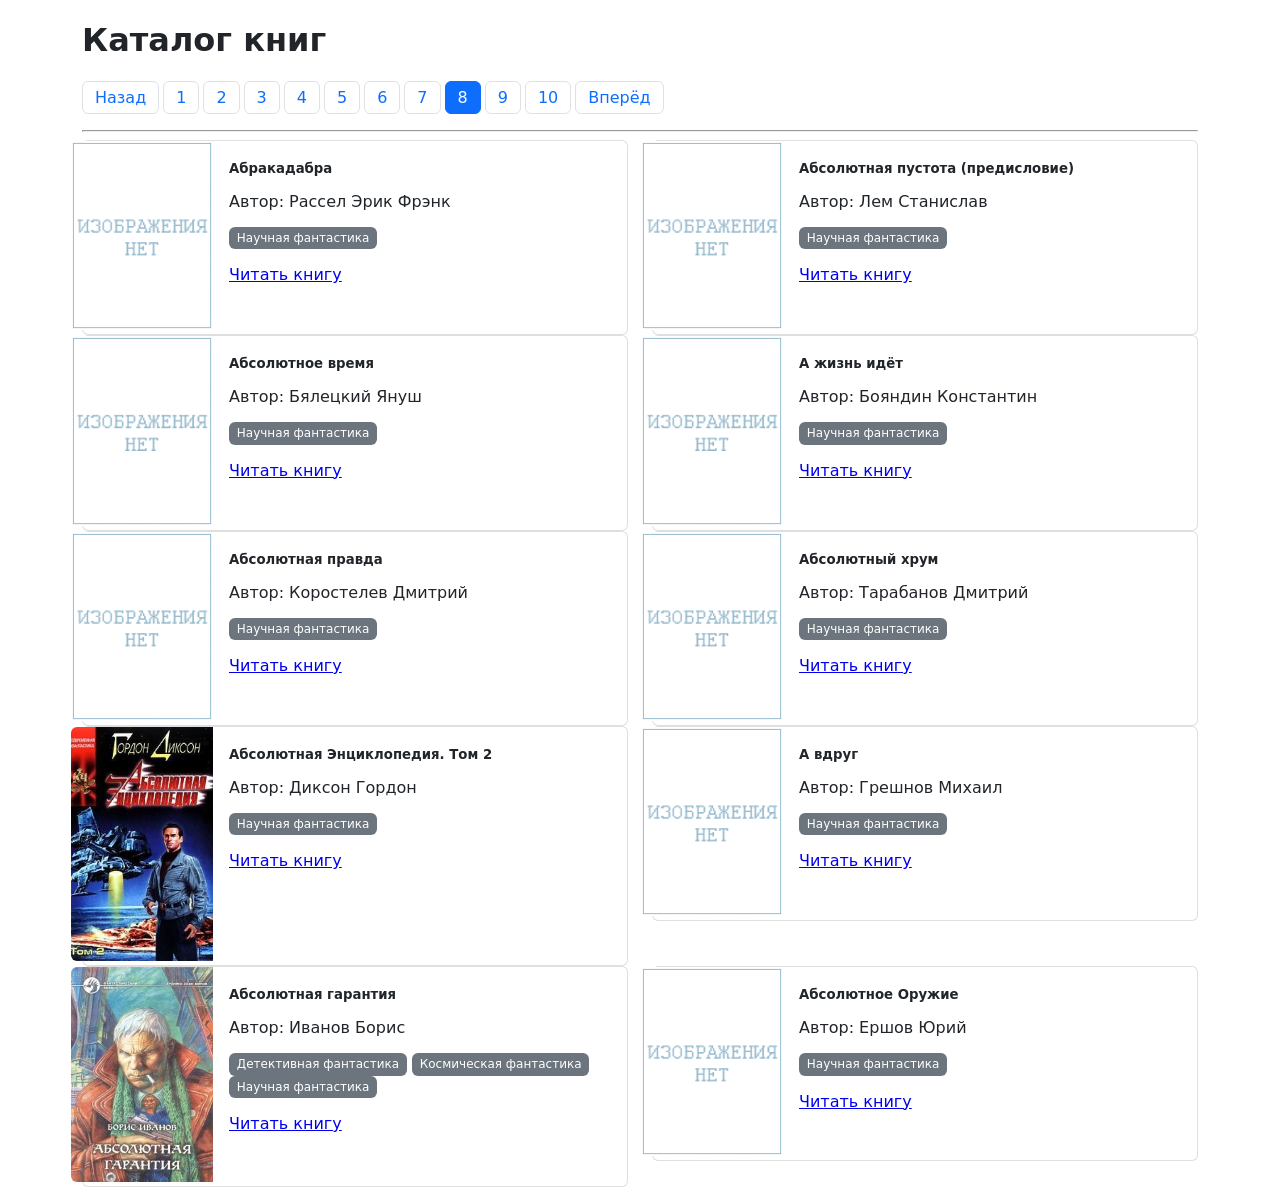
<file: pages/index8.html>
<!doctype html>
<html lang="ru">
  <head>
    <meta charset="utf-8">
    <meta name="viewport" content="width=device-width, initial-scale=1">
    <title>Library Layout</title>
    <link rel="icon" href="../media/img/nopic.gif" type="image/gif">
    <link href="../static/css/bootstrap.min.css" rel="stylesheet">
  </head>
  <body>
    <main class="container py-4">
      <h1 class="mb-4">Каталог книг</h1>
      <nav aria-label="Пагинация по книгам" class="mb-4">
        <ul class="pagination justify-content-center mb-0">
          <li class="page-item ">
            <a class="page-link" href="index7.html">Назад</a>
          </li>
            <li class="page-item ">
              <a class="page-link" href="index1.html">1</a>
            </li>
            <li class="page-item ">
              <a class="page-link" href="index2.html">2</a>
            </li>
            <li class="page-item ">
              <a class="page-link" href="index3.html">3</a>
            </li>
            <li class="page-item ">
              <a class="page-link" href="index4.html">4</a>
            </li>
            <li class="page-item ">
              <a class="page-link" href="index5.html">5</a>
            </li>
            <li class="page-item ">
              <a class="page-link" href="index6.html">6</a>
            </li>
            <li class="page-item ">
              <a class="page-link" href="index7.html">7</a>
            </li>
            <li class="page-item active">
              <a class="page-link" href="index8.html">8</a>
            </li>
            <li class="page-item ">
              <a class="page-link" href="index9.html">9</a>
            </li>
            <li class="page-item ">
              <a class="page-link" href="index10.html">10</a>
            </li>
          <li class="page-item ">
            <a class="page-link" href="index9.html">Вперёд</a>
          </li>
        </ul>
      </nav>
      <hr class="mt-0 mb-4 border-secondary-subtle">

        <div class="row">
            <div class="col-6">
              <div class="card mb-3 h-100">
                <div class="row g-0">
                  <div class="col-md-3 p-2">
                    <img src="../media/img/nopic.gif" class="img-fluid rounded-start" alt="Абракадабра">
                  </div>
                  <div class="col-md-9">
                    <div class="card-body">
                      <h5 class="card-title">Абракадабра</h5>
                      <p class="card-text mb-0">Автор: Рассел Эрик Фрэнк</p>
                      <p class="mt-2 mb-2">
                              <span class="badge text-bg-secondary">Научная фантастика</span>
                      </p>
                      <a href="../media/books/18986-%D0%90%D0%B1%D1%80%D0%B0%D0%BA%D0%B0%D0%B4%D0%B0%D0%B1%D1%80%D0%B0.txt" target="_blank" rel="noopener noreferrer">Читать книгу</a>
                    </div>
                  </div>
                </div>
              </div>
            </div>
            <div class="col-6">
              <div class="card mb-3 h-100">
                <div class="row g-0">
                  <div class="col-md-3 p-2">
                    <img src="../media/img/nopic.gif" class="img-fluid rounded-start" alt="Абсолютная пустота (предисловие)">
                  </div>
                  <div class="col-md-9">
                    <div class="card-body">
                      <h5 class="card-title">Абсолютная пустота (предисловие)</h5>
                      <p class="card-text mb-0">Автор: Лем Станислав</p>
                      <p class="mt-2 mb-2">
                              <span class="badge text-bg-secondary">Научная фантастика</span>
                      </p>
                      <a href="../media/books/18992-%D0%90%D0%B1%D1%81%D0%BE%D0%BB%D1%8E%D1%82%D0%BD%D0%B0%D1%8F%20%D0%BF%D1%83%D1%81%D1%82%D0%BE%D1%82%D0%B0%20%28%D0%BF%D1%80%D0%B5%D0%B4%D0%B8%D1%81%D0%BB%D0%BE%D0%B2%D0%B8%D0%B5%29.txt" target="_blank" rel="noopener noreferrer">Читать книгу</a>
                    </div>
                  </div>
                </div>
              </div>
            </div>
        </div>
        <div class="row">
            <div class="col-6">
              <div class="card mb-3 h-100">
                <div class="row g-0">
                  <div class="col-md-3 p-2">
                    <img src="../media/img/nopic.gif" class="img-fluid rounded-start" alt="Абсолютное время">
                  </div>
                  <div class="col-md-9">
                    <div class="card-body">
                      <h5 class="card-title">Абсолютное время</h5>
                      <p class="card-text mb-0">Автор: Бялецкий Януш</p>
                      <p class="mt-2 mb-2">
                              <span class="badge text-bg-secondary">Научная фантастика</span>
                      </p>
                      <a href="../media/books/19000-%D0%90%D0%B1%D1%81%D0%BE%D0%BB%D1%8E%D1%82%D0%BD%D0%BE%D0%B5%20%D0%B2%D1%80%D0%B5%D0%BC%D1%8F.txt" target="_blank" rel="noopener noreferrer">Читать книгу</a>
                    </div>
                  </div>
                </div>
              </div>
            </div>
            <div class="col-6">
              <div class="card mb-3 h-100">
                <div class="row g-0">
                  <div class="col-md-3 p-2">
                    <img src="../media/img/nopic.gif" class="img-fluid rounded-start" alt="А жизнь идёт">
                  </div>
                  <div class="col-md-9">
                    <div class="card-body">
                      <h5 class="card-title">А жизнь идёт</h5>
                      <p class="card-text mb-0">Автор: Бояндин Константин</p>
                      <p class="mt-2 mb-2">
                              <span class="badge text-bg-secondary">Научная фантастика</span>
                      </p>
                      <a href="../media/books/18980-%D0%90%20%D0%B6%D0%B8%D0%B7%D0%BD%D1%8C%20%D0%B8%D0%B4%D1%91%D1%82.txt" target="_blank" rel="noopener noreferrer">Читать книгу</a>
                    </div>
                  </div>
                </div>
              </div>
            </div>
        </div>
        <div class="row">
            <div class="col-6">
              <div class="card mb-3 h-100">
                <div class="row g-0">
                  <div class="col-md-3 p-2">
                    <img src="../media/img/nopic.gif" class="img-fluid rounded-start" alt="Абсолютная правда">
                  </div>
                  <div class="col-md-9">
                    <div class="card-body">
                      <h5 class="card-title">Абсолютная правда</h5>
                      <p class="card-text mb-0">Автор: Коростелев Дмитрий</p>
                      <p class="mt-2 mb-2">
                              <span class="badge text-bg-secondary">Научная фантастика</span>
                      </p>
                      <a href="../media/books/18991-%D0%90%D0%B1%D1%81%D0%BE%D0%BB%D1%8E%D1%82%D0%BD%D0%B0%D1%8F%20%D0%BF%D1%80%D0%B0%D0%B2%D0%B4%D0%B0.txt" target="_blank" rel="noopener noreferrer">Читать книгу</a>
                    </div>
                  </div>
                </div>
              </div>
            </div>
            <div class="col-6">
              <div class="card mb-3 h-100">
                <div class="row g-0">
                  <div class="col-md-3 p-2">
                    <img src="../media/img/nopic.gif" class="img-fluid rounded-start" alt="Абсолютный хрум">
                  </div>
                  <div class="col-md-9">
                    <div class="card-body">
                      <h5 class="card-title">Абсолютный хрум</h5>
                      <p class="card-text mb-0">Автор: Тарабанов Дмитрий</p>
                      <p class="mt-2 mb-2">
                              <span class="badge text-bg-secondary">Научная фантастика</span>
                      </p>
                      <a href="../media/books/19001-%D0%90%D0%B1%D1%81%D0%BE%D0%BB%D1%8E%D1%82%D0%BD%D1%8B%D0%B9%20%D1%85%D1%80%D1%83%D0%BC.txt" target="_blank" rel="noopener noreferrer">Читать книгу</a>
                    </div>
                  </div>
                </div>
              </div>
            </div>
        </div>
        <div class="row">
            <div class="col-6">
              <div class="card mb-3 h-100">
                <div class="row g-0">
                  <div class="col-md-3 p-2">
                    <img src="../media/img/18987-18987.jpg" class="img-fluid rounded-start" alt="Абсолютная Энциклопедия. Том 2">
                  </div>
                  <div class="col-md-9">
                    <div class="card-body">
                      <h5 class="card-title">Абсолютная Энциклопедия. Том 2</h5>
                      <p class="card-text mb-0">Автор: Диксон Гордон</p>
                      <p class="mt-2 mb-2">
                              <span class="badge text-bg-secondary">Научная фантастика</span>
                      </p>
                      <a href="../media/books/18987-%D0%90%D0%B1%D1%81%D0%BE%D0%BB%D1%8E%D1%82%D0%BD%D0%B0%D1%8F%20%D0%AD%D0%BD%D1%86%D0%B8%D0%BA%D0%BB%D0%BE%D0%BF%D0%B5%D0%B4%D0%B8%D1%8F.%20%D0%A2%D0%BE%D0%BC%202.txt" target="_blank" rel="noopener noreferrer">Читать книгу</a>
                    </div>
                  </div>
                </div>
              </div>
            </div>
            <div class="col-6">
              <div class="card mb-3 h-100">
                <div class="row g-0">
                  <div class="col-md-3 p-2">
                    <img src="../media/img/nopic.gif" class="img-fluid rounded-start" alt="А вдруг">
                  </div>
                  <div class="col-md-9">
                    <div class="card-body">
                      <h5 class="card-title">А вдруг</h5>
                      <p class="card-text mb-0">Автор: Грешнов Михаил</p>
                      <p class="mt-2 mb-2">
                              <span class="badge text-bg-secondary">Научная фантастика</span>
                      </p>
                      <a href="../media/books/18973-%D0%90%20%D0%B2%D0%B4%D1%80%D1%83%D0%B3.txt" target="_blank" rel="noopener noreferrer">Читать книгу</a>
                    </div>
                  </div>
                </div>
              </div>
            </div>
        </div>
        <div class="row">
            <div class="col-6">
              <div class="card mb-3 h-100">
                <div class="row g-0">
                  <div class="col-md-3 p-2">
                    <img src="../media/img/18988-18988.jpg" class="img-fluid rounded-start" alt="Абсолютная гарантия">
                  </div>
                  <div class="col-md-9">
                    <div class="card-body">
                      <h5 class="card-title">Абсолютная гарантия</h5>
                      <p class="card-text mb-0">Автор: Иванов Борис</p>
                      <p class="mt-2 mb-2">
                              <span class="badge text-bg-secondary">Детективная фантастика</span>
                              <span class="badge text-bg-secondary">Космическая фантастика</span>
                              <span class="badge text-bg-secondary">Научная фантастика</span>
                      </p>
                      <a href="../media/books/18988-%D0%90%D0%B1%D1%81%D0%BE%D0%BB%D1%8E%D1%82%D0%BD%D0%B0%D1%8F%20%D0%B3%D0%B0%D1%80%D0%B0%D0%BD%D1%82%D0%B8%D1%8F.txt" target="_blank" rel="noopener noreferrer">Читать книгу</a>
                    </div>
                  </div>
                </div>
              </div>
            </div>
            <div class="col-6">
              <div class="card mb-3 h-100">
                <div class="row g-0">
                  <div class="col-md-3 p-2">
                    <img src="../media/img/nopic.gif" class="img-fluid rounded-start" alt="Абсолютное Оружие">
                  </div>
                  <div class="col-md-9">
                    <div class="card-body">
                      <h5 class="card-title">Абсолютное Оружие</h5>
                      <p class="card-text mb-0">Автор: Ершов Юрий</p>
                      <p class="mt-2 mb-2">
                              <span class="badge text-bg-secondary">Научная фантастика</span>
                      </p>
                      <a href="../media/books/18995-%D0%90%D0%B1%D1%81%D0%BE%D0%BB%D1%8E%D1%82%D0%BD%D0%BE%D0%B5%20%D0%9E%D1%80%D1%83%D0%B6%D0%B8%D0%B5.txt" target="_blank" rel="noopener noreferrer">Читать книгу</a>
                    </div>
                  </div>
                </div>
              </div>
            </div>
        </div>
    </main>

    <script src="../static/js/bootstrap.bundle.min.js"></script>
  </body>
</html>
</file>
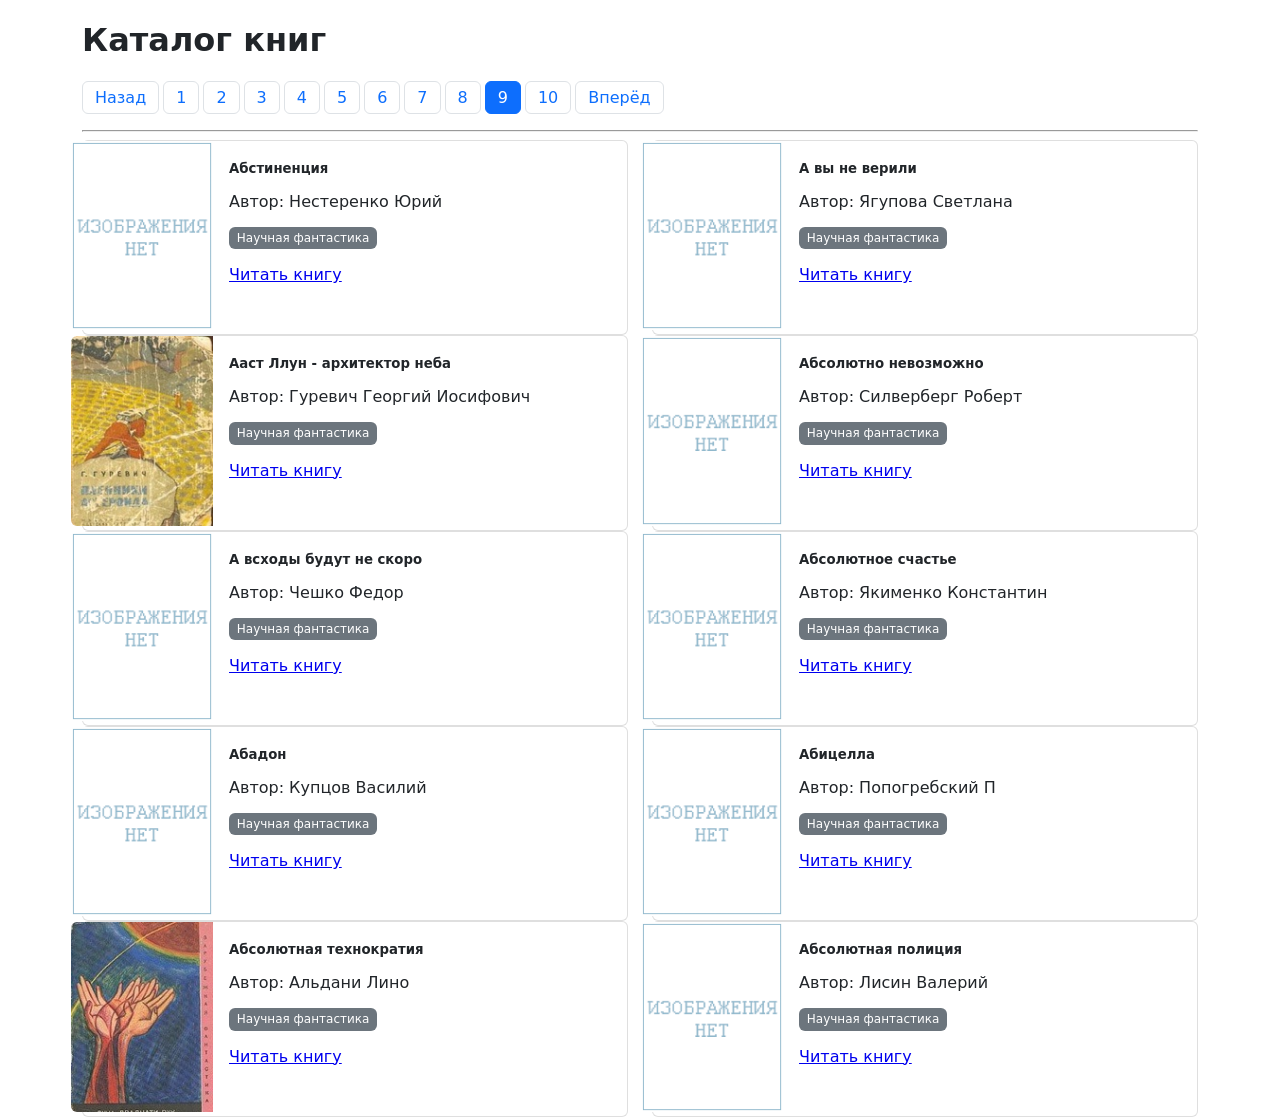
<file: pages/index9.html>
<!doctype html>
<html lang="ru">
  <head>
    <meta charset="utf-8">
    <meta name="viewport" content="width=device-width, initial-scale=1">
    <title>Library Layout</title>
    <link rel="icon" href="../media/img/nopic.gif" type="image/gif">
    <link href="../static/css/bootstrap.min.css" rel="stylesheet">
  </head>
  <body>
    <main class="container py-4">
      <h1 class="mb-4">Каталог книг</h1>
      <nav aria-label="Пагинация по книгам" class="mb-4">
        <ul class="pagination justify-content-center mb-0">
          <li class="page-item ">
            <a class="page-link" href="index8.html">Назад</a>
          </li>
            <li class="page-item ">
              <a class="page-link" href="index1.html">1</a>
            </li>
            <li class="page-item ">
              <a class="page-link" href="index2.html">2</a>
            </li>
            <li class="page-item ">
              <a class="page-link" href="index3.html">3</a>
            </li>
            <li class="page-item ">
              <a class="page-link" href="index4.html">4</a>
            </li>
            <li class="page-item ">
              <a class="page-link" href="index5.html">5</a>
            </li>
            <li class="page-item ">
              <a class="page-link" href="index6.html">6</a>
            </li>
            <li class="page-item ">
              <a class="page-link" href="index7.html">7</a>
            </li>
            <li class="page-item ">
              <a class="page-link" href="index8.html">8</a>
            </li>
            <li class="page-item active">
              <a class="page-link" href="index9.html">9</a>
            </li>
            <li class="page-item ">
              <a class="page-link" href="index10.html">10</a>
            </li>
          <li class="page-item ">
            <a class="page-link" href="index10.html">Вперёд</a>
          </li>
        </ul>
      </nav>
      <hr class="mt-0 mb-4 border-secondary-subtle">

        <div class="row">
            <div class="col-6">
              <div class="card mb-3 h-100">
                <div class="row g-0">
                  <div class="col-md-3 p-2">
                    <img src="../media/img/nopic.gif" class="img-fluid rounded-start" alt="Абстиненция">
                  </div>
                  <div class="col-md-9">
                    <div class="card-body">
                      <h5 class="card-title">Абстиненция</h5>
                      <p class="card-text mb-0">Автор: Нестеренко Юрий</p>
                      <p class="mt-2 mb-2">
                              <span class="badge text-bg-secondary">Научная фантастика</span>
                      </p>
                      <a href="../media/books/19002-%D0%90%D0%B1%D1%81%D1%82%D0%B8%D0%BD%D0%B5%D0%BD%D1%86%D0%B8%D1%8F.txt" target="_blank" rel="noopener noreferrer">Читать книгу</a>
                    </div>
                  </div>
                </div>
              </div>
            </div>
            <div class="col-6">
              <div class="card mb-3 h-100">
                <div class="row g-0">
                  <div class="col-md-3 p-2">
                    <img src="../media/img/nopic.gif" class="img-fluid rounded-start" alt="А вы не верили">
                  </div>
                  <div class="col-md-9">
                    <div class="card-body">
                      <h5 class="card-title">А вы не верили</h5>
                      <p class="card-text mb-0">Автор: Ягупова Светлана</p>
                      <p class="mt-2 mb-2">
                              <span class="badge text-bg-secondary">Научная фантастика</span>
                      </p>
                      <a href="../media/books/18978-%D0%90%20%D0%B2%D1%8B%20%D0%BD%D0%B5%20%D0%B2%D0%B5%D1%80%D0%B8%D0%BB%D0%B8.txt" target="_blank" rel="noopener noreferrer">Читать книгу</a>
                    </div>
                  </div>
                </div>
              </div>
            </div>
        </div>
        <div class="row">
            <div class="col-6">
              <div class="card mb-3 h-100">
                <div class="row g-0">
                  <div class="col-md-3 p-2">
                    <img src="../media/img/18981-18981.jpg" class="img-fluid rounded-start" alt="Ааст Ллун - архитектор неба">
                  </div>
                  <div class="col-md-9">
                    <div class="card-body">
                      <h5 class="card-title">Ааст Ллун - архитектор неба</h5>
                      <p class="card-text mb-0">Автор: Гуревич Георгий Иосифович</p>
                      <p class="mt-2 mb-2">
                              <span class="badge text-bg-secondary">Научная фантастика</span>
                      </p>
                      <a href="../media/books/18981-%D0%90%D0%B0%D1%81%D1%82%20%D0%9B%D0%BB%D1%83%D0%BD%20-%20%D0%B0%D1%80%D1%85%D0%B8%D1%82%D0%B5%D0%BA%D1%82%D0%BE%D1%80%20%D0%BD%D0%B5%D0%B1%D0%B0.txt" target="_blank" rel="noopener noreferrer">Читать книгу</a>
                    </div>
                  </div>
                </div>
              </div>
            </div>
            <div class="col-6">
              <div class="card mb-3 h-100">
                <div class="row g-0">
                  <div class="col-md-3 p-2">
                    <img src="../media/img/nopic.gif" class="img-fluid rounded-start" alt="Абсолютно невозможно">
                  </div>
                  <div class="col-md-9">
                    <div class="card-body">
                      <h5 class="card-title">Абсолютно невозможно</h5>
                      <p class="card-text mb-0">Автор: Силверберг Роберт</p>
                      <p class="mt-2 mb-2">
                              <span class="badge text-bg-secondary">Научная фантастика</span>
                      </p>
                      <a href="../media/books/18994-%D0%90%D0%B1%D1%81%D0%BE%D0%BB%D1%8E%D1%82%D0%BD%D0%BE%20%D0%BD%D0%B5%D0%B2%D0%BE%D0%B7%D0%BC%D0%BE%D0%B6%D0%BD%D0%BE.txt" target="_blank" rel="noopener noreferrer">Читать книгу</a>
                    </div>
                  </div>
                </div>
              </div>
            </div>
        </div>
        <div class="row">
            <div class="col-6">
              <div class="card mb-3 h-100">
                <div class="row g-0">
                  <div class="col-md-3 p-2">
                    <img src="../media/img/nopic.gif" class="img-fluid rounded-start" alt="А всходы будут не скоро">
                  </div>
                  <div class="col-md-9">
                    <div class="card-body">
                      <h5 class="card-title">А всходы будут не скоро</h5>
                      <p class="card-text mb-0">Автор: Чешко Федор</p>
                      <p class="mt-2 mb-2">
                              <span class="badge text-bg-secondary">Научная фантастика</span>
                      </p>
                      <a href="../media/books/18977-%D0%90%20%D0%B2%D1%81%D1%85%D0%BE%D0%B4%D1%8B%20%D0%B1%D1%83%D0%B4%D1%83%D1%82%20%D0%BD%D0%B5%20%D1%81%D0%BA%D0%BE%D1%80%D0%BE.txt" target="_blank" rel="noopener noreferrer">Читать книгу</a>
                    </div>
                  </div>
                </div>
              </div>
            </div>
            <div class="col-6">
              <div class="card mb-3 h-100">
                <div class="row g-0">
                  <div class="col-md-3 p-2">
                    <img src="../media/img/nopic.gif" class="img-fluid rounded-start" alt="Абсолютное счастье">
                  </div>
                  <div class="col-md-9">
                    <div class="card-body">
                      <h5 class="card-title">Абсолютное счастье</h5>
                      <p class="card-text mb-0">Автор: Якименко Константин</p>
                      <p class="mt-2 mb-2">
                              <span class="badge text-bg-secondary">Научная фантастика</span>
                      </p>
                      <a href="../media/books/18999-%D0%90%D0%B1%D1%81%D0%BE%D0%BB%D1%8E%D1%82%D0%BD%D0%BE%D0%B5%20%D1%81%D1%87%D0%B0%D1%81%D1%82%D1%8C%D0%B5.txt" target="_blank" rel="noopener noreferrer">Читать книгу</a>
                    </div>
                  </div>
                </div>
              </div>
            </div>
        </div>
        <div class="row">
            <div class="col-6">
              <div class="card mb-3 h-100">
                <div class="row g-0">
                  <div class="col-md-3 p-2">
                    <img src="../media/img/nopic.gif" class="img-fluid rounded-start" alt="Абадон">
                  </div>
                  <div class="col-md-9">
                    <div class="card-body">
                      <h5 class="card-title">Абадон</h5>
                      <p class="card-text mb-0">Автор: Купцов Василий</p>
                      <p class="mt-2 mb-2">
                              <span class="badge text-bg-secondary">Научная фантастика</span>
                      </p>
                      <a href="../media/books/18982-%D0%90%D0%B1%D0%B0%D0%B4%D0%BE%D0%BD.txt" target="_blank" rel="noopener noreferrer">Читать книгу</a>
                    </div>
                  </div>
                </div>
              </div>
            </div>
            <div class="col-6">
              <div class="card mb-3 h-100">
                <div class="row g-0">
                  <div class="col-md-3 p-2">
                    <img src="../media/img/nopic.gif" class="img-fluid rounded-start" alt="Абицелла">
                  </div>
                  <div class="col-md-9">
                    <div class="card-body">
                      <h5 class="card-title">Абицелла</h5>
                      <p class="card-text mb-0">Автор: Попогребский П</p>
                      <p class="mt-2 mb-2">
                              <span class="badge text-bg-secondary">Научная фантастика</span>
                      </p>
                      <a href="../media/books/18984-%D0%90%D0%B1%D0%B8%D1%86%D0%B5%D0%BB%D0%BB%D0%B0.txt" target="_blank" rel="noopener noreferrer">Читать книгу</a>
                    </div>
                  </div>
                </div>
              </div>
            </div>
        </div>
        <div class="row">
            <div class="col-6">
              <div class="card mb-3 h-100">
                <div class="row g-0">
                  <div class="col-md-3 p-2">
                    <img src="../media/img/18993-18993.jpg" class="img-fluid rounded-start" alt="Абсолютная технократия">
                  </div>
                  <div class="col-md-9">
                    <div class="card-body">
                      <h5 class="card-title">Абсолютная технократия</h5>
                      <p class="card-text mb-0">Автор: Альдани Лино</p>
                      <p class="mt-2 mb-2">
                              <span class="badge text-bg-secondary">Научная фантастика</span>
                      </p>
                      <a href="../media/books/18993-%D0%90%D0%B1%D1%81%D0%BE%D0%BB%D1%8E%D1%82%D0%BD%D0%B0%D1%8F%20%D1%82%D0%B5%D1%85%D0%BD%D0%BE%D0%BA%D1%80%D0%B0%D1%82%D0%B8%D1%8F.txt" target="_blank" rel="noopener noreferrer">Читать книгу</a>
                    </div>
                  </div>
                </div>
              </div>
            </div>
            <div class="col-6">
              <div class="card mb-3 h-100">
                <div class="row g-0">
                  <div class="col-md-3 p-2">
                    <img src="../media/img/nopic.gif" class="img-fluid rounded-start" alt="Абсолютная полиция">
                  </div>
                  <div class="col-md-9">
                    <div class="card-body">
                      <h5 class="card-title">Абсолютная полиция</h5>
                      <p class="card-text mb-0">Автор: Лисин Валерий</p>
                      <p class="mt-2 mb-2">
                              <span class="badge text-bg-secondary">Научная фантастика</span>
                      </p>
                      <a href="../media/books/18990-%D0%90%D0%B1%D1%81%D0%BE%D0%BB%D1%8E%D1%82%D0%BD%D0%B0%D1%8F%20%D0%BF%D0%BE%D0%BB%D0%B8%D1%86%D0%B8%D1%8F.txt" target="_blank" rel="noopener noreferrer">Читать книгу</a>
                    </div>
                  </div>
                </div>
              </div>
            </div>
        </div>
    </main>

    <script src="../static/js/bootstrap.bundle.min.js"></script>
  </body>
</html>
</file>
